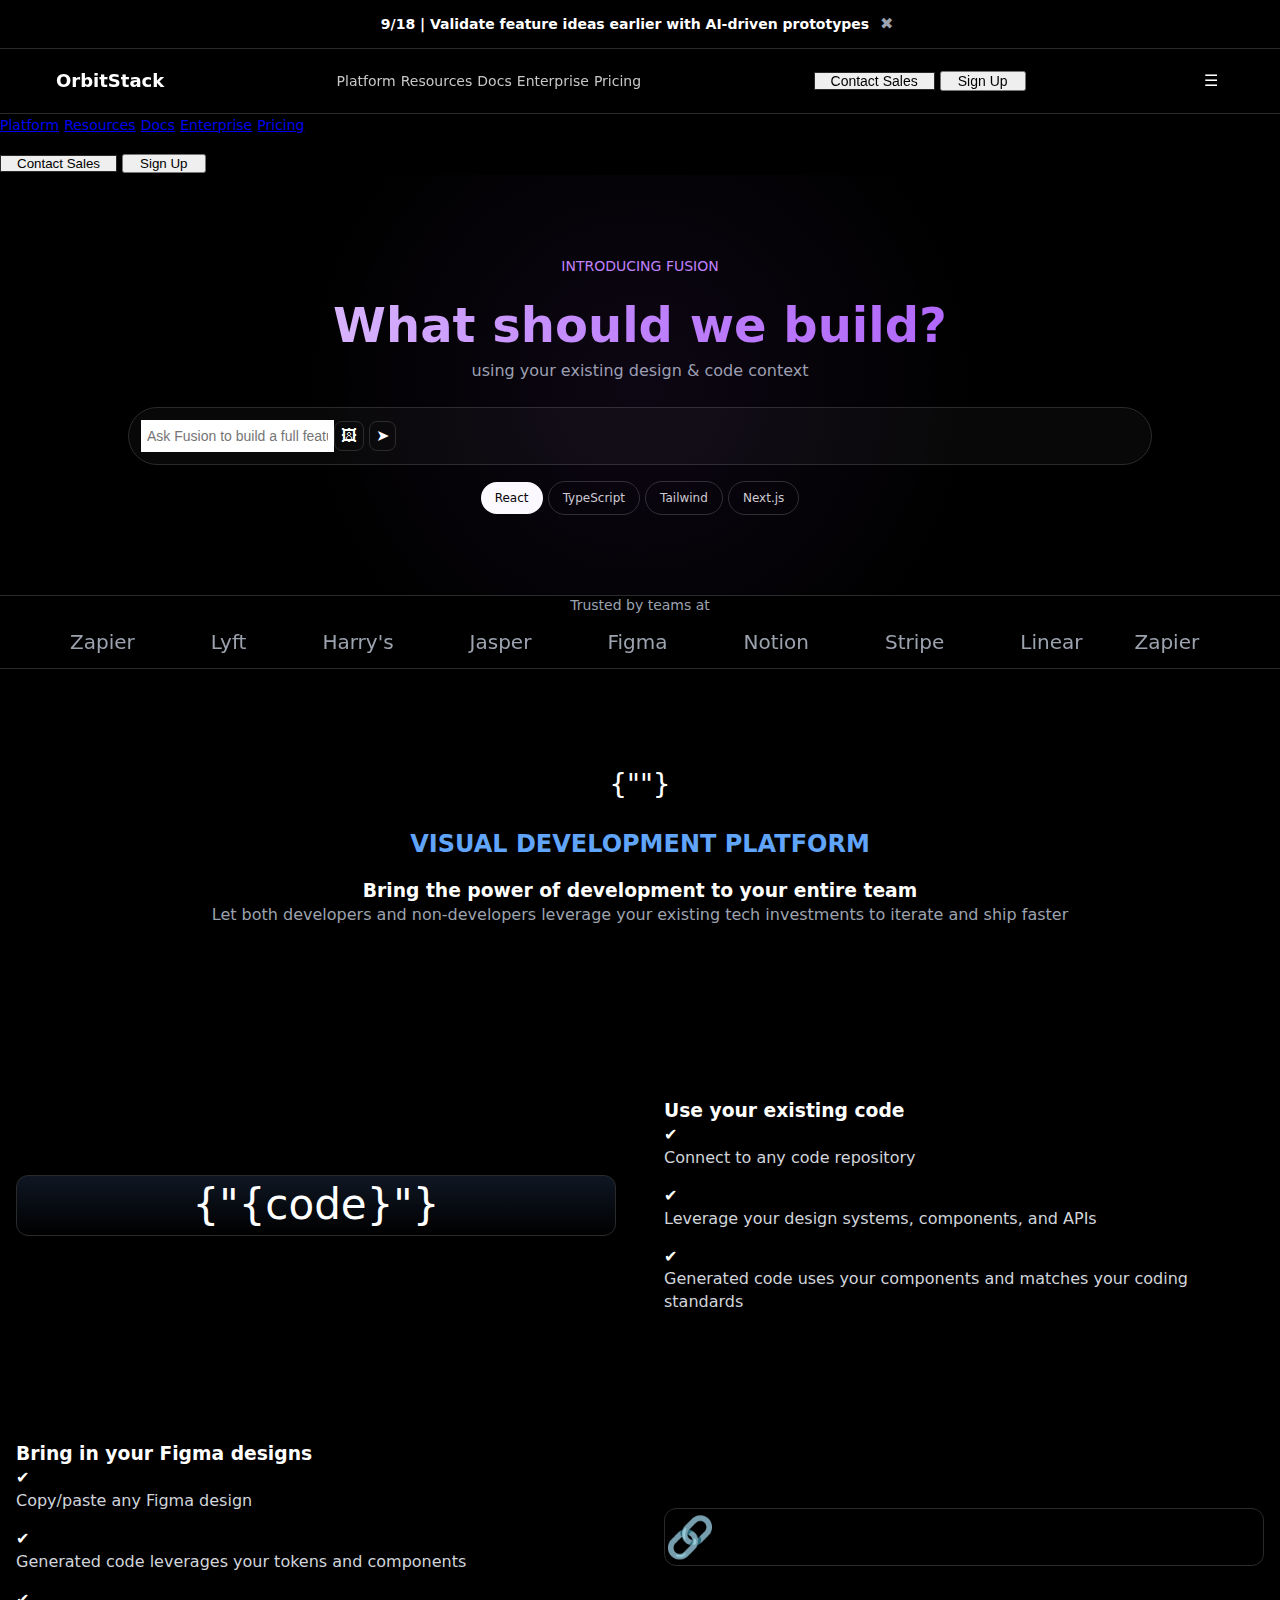
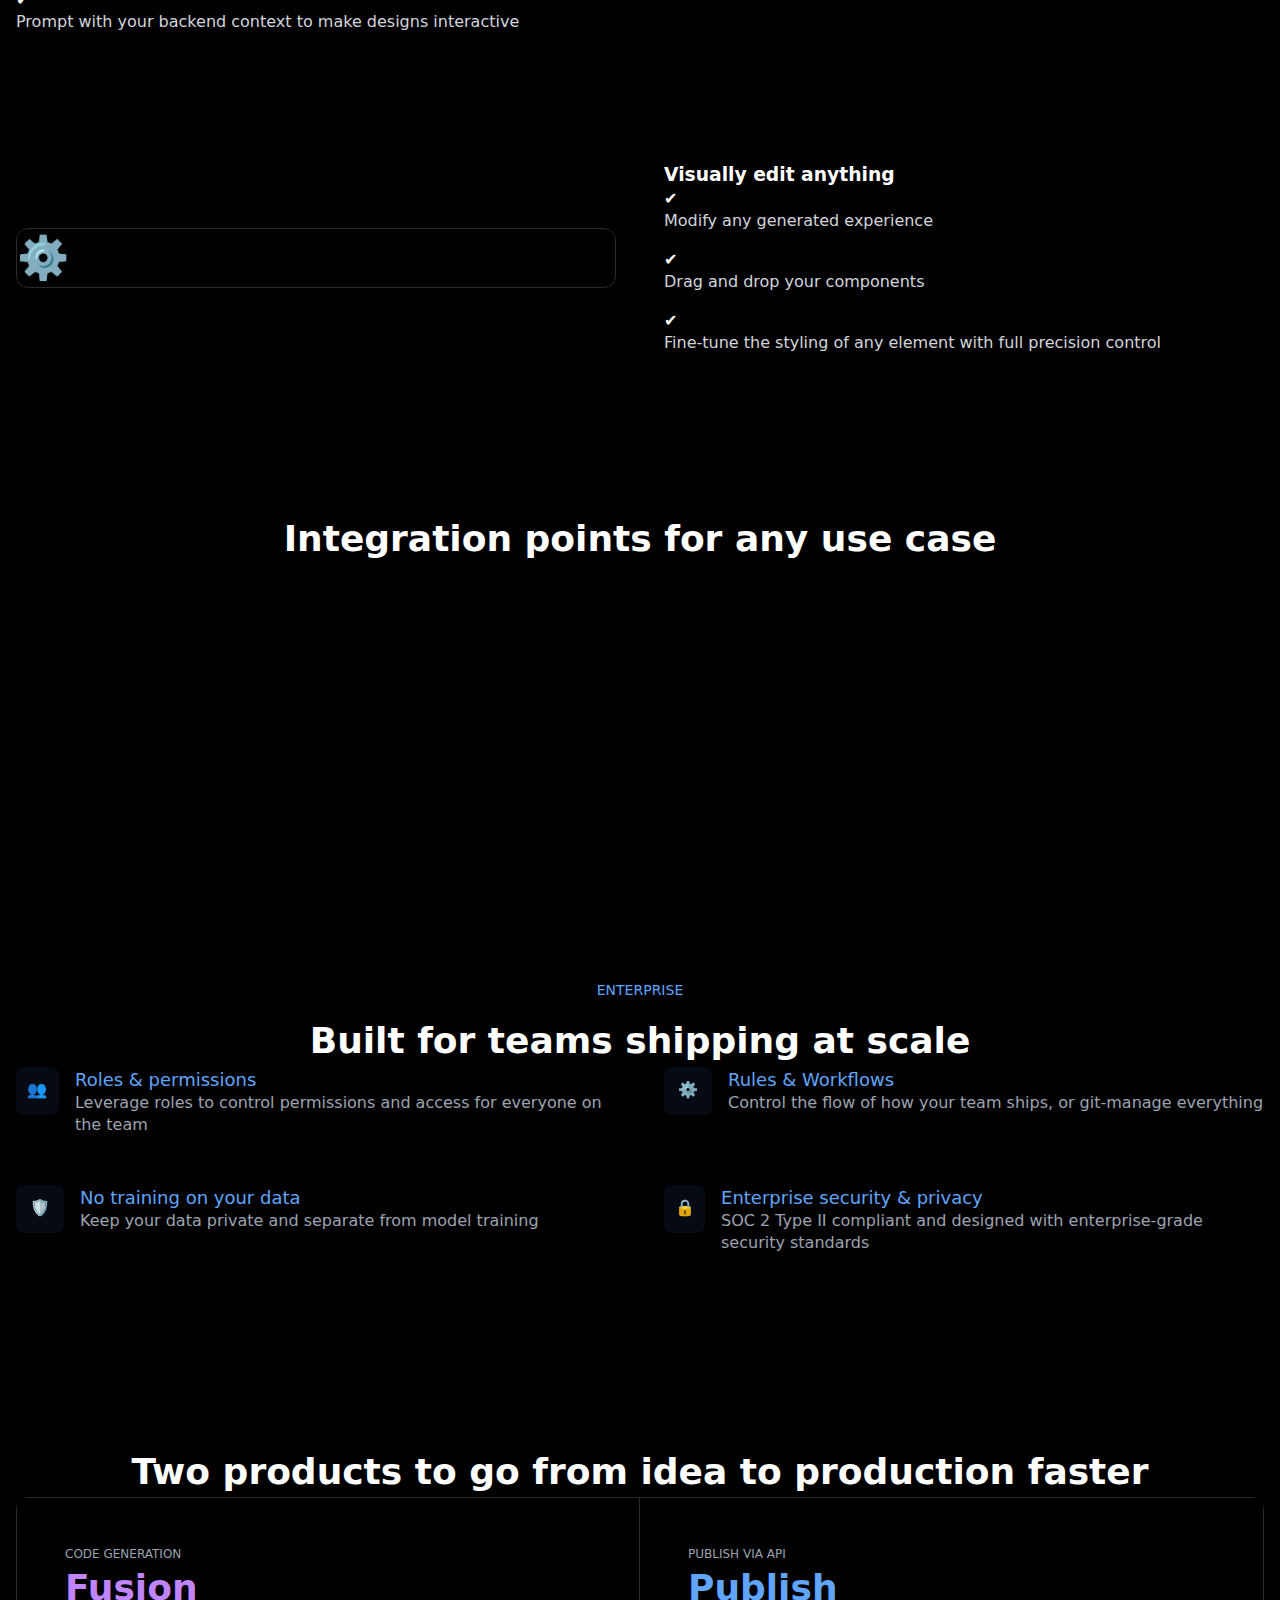
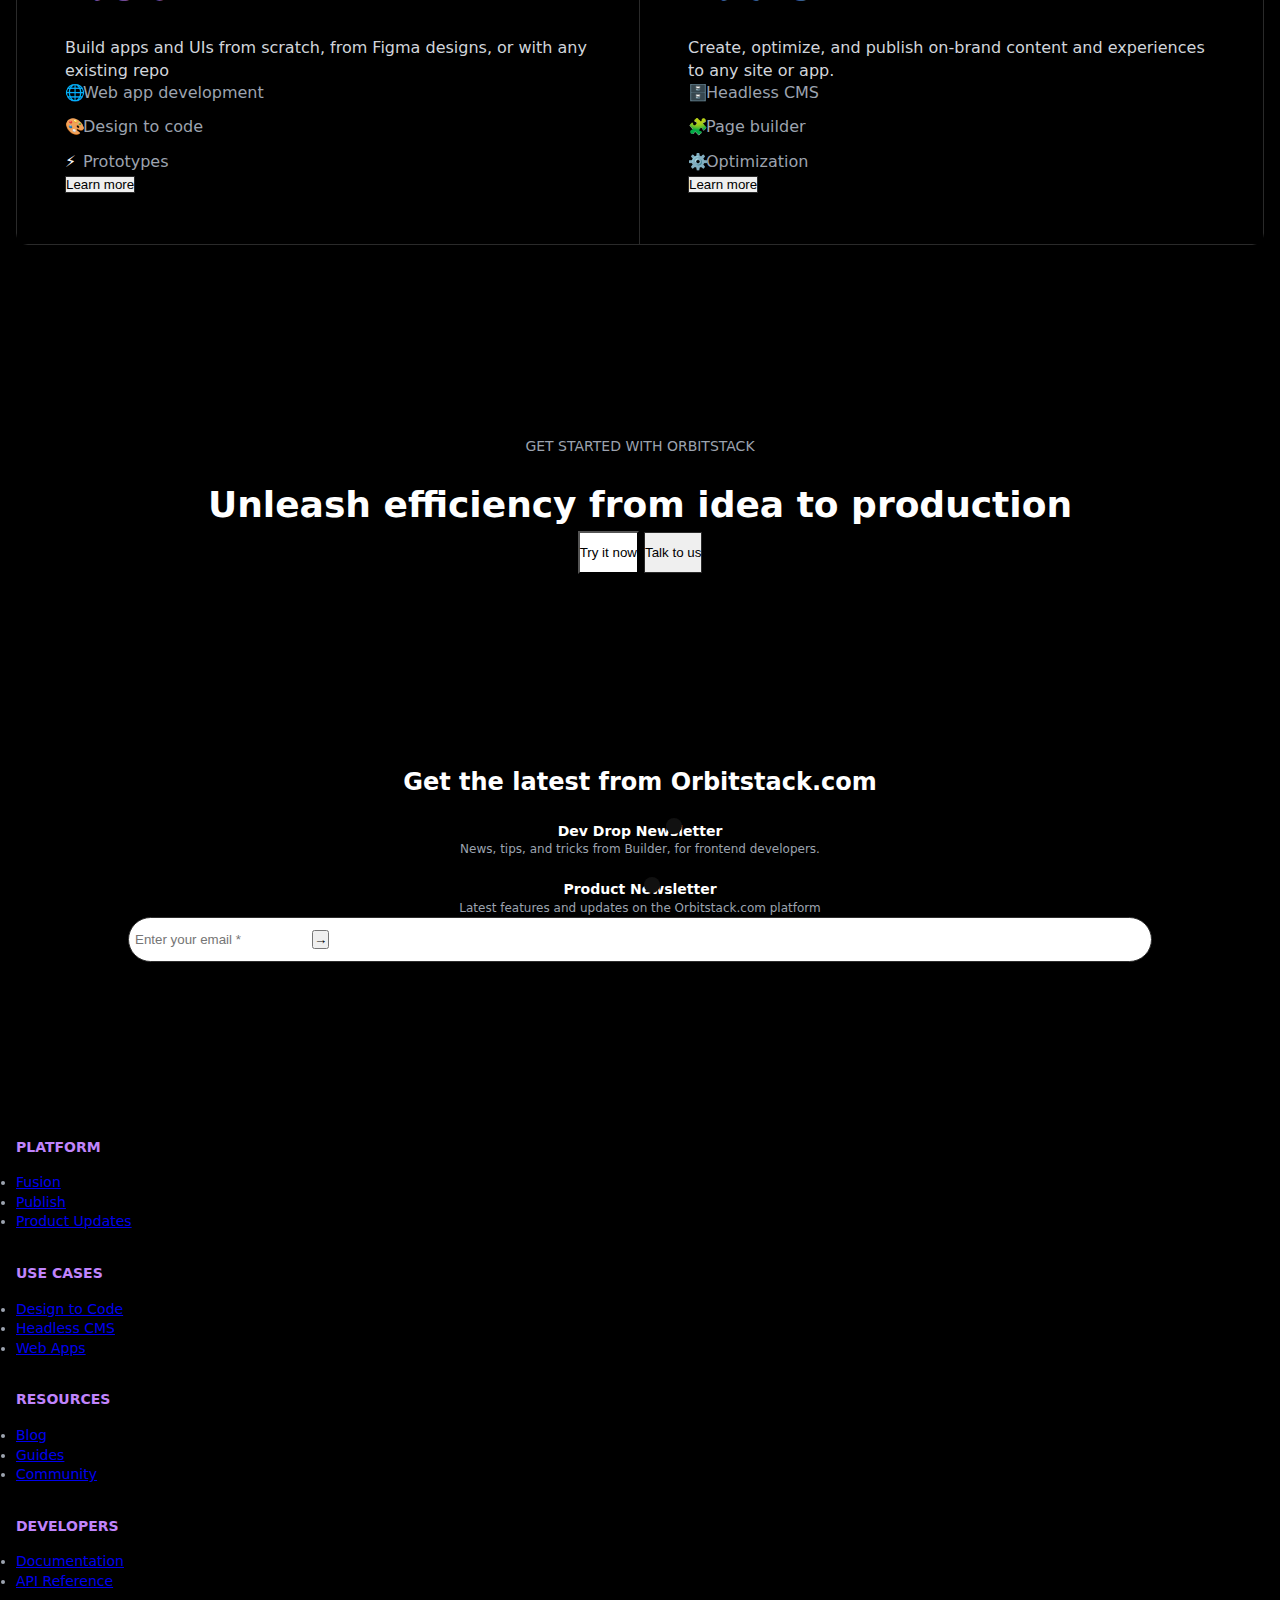
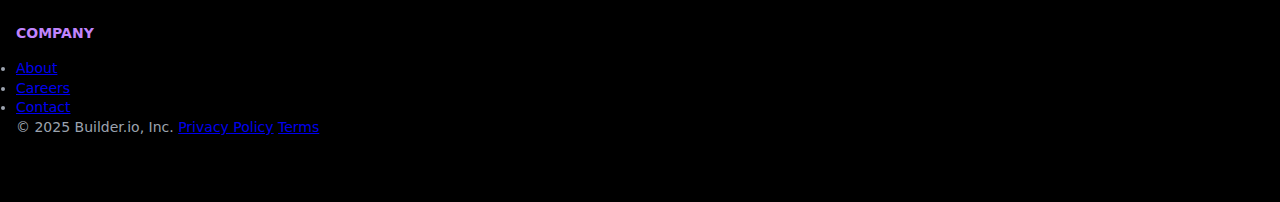
<file: index.html>
<!DOCTYPE html>
<html lang="en">
<head>
  <meta charset="utf-8" />
  <meta name="viewport" content="width=device-width,initial-scale=1" />
  <title>OrbitStack - Cloud Infrastructure</title>
  <meta name="description" content="OrbitStack — bring the power of development to your entire team. Visual development, design-to-code, and enterprise-grade publishing." />
  <link rel="stylesheet" href="style.css" />
</head>
<body class="min-h-screen bg-black text-white font-poppins">

  <!-- Top Banner -->
  <div id="topBanner" class="relative bg-black border-b border-gray-800 py-3 px-4 text-center banner">
    <span class="text-sm font-semibold">9/18 | Validate feature ideas earlier with AI-driven prototypes</span>
    <button id="closeBanner" class="absolute right-4 top-1/2 -translate-y-1/2 text-gray-400 hover:text-white btn-icon" aria-label="Close banner">✖</button>
  </div>

  <!-- Navigation -->
  <nav id="navbar" class="sticky top-0 z-50 transition-all bg-black/95 backdrop-blur-lg border-b border-gray-800 navbar">
    <div class="container mx-auto px-4 flex items-center justify-between h-16">
      <div class="flex items-center gap-3">
        <div class="brand-mark relative w-10 h-10 rounded-full gradient-shadow">
          <div class="inner-mark w-5 h-5 rounded bg-gradient-indigo"></div>
        </div>
        <span class="text-xl font-bold">OrbitStack</span>
      </div>

      <div class="hidden md:flex items-center gap-8 nav-links">
        <a href="#platform" class="text-sm font-medium hover:text-purple-400 transition">Platform</a>
        <a href="#resources" class="text-sm font-medium hover:text-purple-400 transition">Resources</a>
        <a href="#docs" class="text-sm font-medium hover:text-purple-400 transition">Docs</a>
        <a href="#enterprise" class="text-sm font-medium hover:text-purple-400 transition">Enterprise</a>
        <a href="#pricing" class="text-sm font-medium hover:text-purple-400 transition">Pricing</a>
      </div>

      <div class="hidden md:flex items-center gap-3 nav-actions">
        <button class="px-4 py-2 text-sm font-medium border border-gray-700 rounded hover:border-purple-400 transition">Contact Sales</button>
        <button class="px-4 py-2 text-sm font-medium bg-purple-500 rounded hover:bg-purple-600 transition">Sign Up</button>
      </div>

      <button id="mobileMenuToggle" class="md:hidden btn-icon" aria-label="Toggle menu">☰</button>
    </div>
  </nav>

  <!-- Mobile Menu (hidden by default) -->
  <div id="mobileMenu" class="mobile-menu md:hidden hidden">
    <a href="#platform" class="block text-sm py-2">Platform</a>
    <a href="#resources" class="block text-sm py-2">Resources</a>
    <a href="#docs" class="block text-sm py-2">Docs</a>
    <a href="#enterprise" class="block text-sm py-2">Enterprise</a>
    <a href="#pricing" class="block text-sm py-2">Pricing</a>
    <div class="mt-4 flex gap-3">
      <button class="flex-1 px-4 py-2 border border-gray-700 rounded">Contact Sales</button>
      <button class="flex-1 px-4 py-2 bg-purple-500 rounded">Sign Up</button>
    </div>
  </div>

  <!-- Hero -->
  <section class="relative px-4 py-20 overflow-hidden hero">
    <div class="absolute inset-0 bg-gradient-radial"></div>
    <div class="absolute inset-0 radial-overlay"></div>

    <div class="relative max-w-4xl mx-auto text-center">
      <div class="inline-block mb-6 px-6 py-2 bg-purple-500-10 rounded-full border-purple-500-30">
        <span class="text-sm font-medium text-purple-400 tracking-wider">INTRODUCING FUSION</span>
      </div>

      <h1 class="display-heading">What should we build?</h1>
      <p class="lead text-gray-400">using your existing design & code context</p>

      <div class="max-w-3xl mx-auto mt-6">
        <div class="search-pill relative bg-white-5 border border-gray-700 rounded-full p-4 mb-4 flex items-center gap-4">
          <input id="fusionInput" type="text" class="flex-1 bg-transparent text-sm input-ghost" placeholder="Ask Fusion to build a full featured, production-ready SaaS" aria-label="Fusion prompt" />
          <div class="flex gap-2">
            <button class="p-2 bg-white-10 rounded border border-gray-700 hover:bg-white-20 btn-icon" aria-label="Attach image">🖼</button>
            <button id="fusionRun" class="p-2 bg-white-10 rounded border border-gray-700 hover:bg-white-20 btn-icon" aria-label="Send prompt">➤</button>
          </div>
        </div>

        <div class="flex justify-center gap-2 flex-wrap tags">
          <span class="tag pill-light">React</span>
          <span class="tag pill-muted">TypeScript</span>
          <span class="tag pill-muted">Tailwind</span>
          <span class="tag pill-muted">Next.js</span>
        </div>
      </div>
    </div>
  </section>

  <!-- Trusted By Logos -->
  <section class="py-12 border-y border-gray-800 overflow-hidden logos-section">
    <div class="container mx-auto px-4 text-center">
      <p class="text-sm text-gray-400 mb-8">Trusted by teams at</p>
      <div class="logo-marquee">
        <div class="marquee-track" id="marquee">
          <!-- duplicate set for continuous scroll -->
          <div class="marquee-set">
            <div class="logo">Zapier</div>
            <div class="logo">Lyft</div>
            <div class="logo">Harry's</div>
            <div class="logo">Jasper</div>
            <div class="logo">Figma</div>
            <div class="logo">Notion</div>
            <div class="logo">Stripe</div>
            <div class="logo">Linear</div>
          </div>
          <div class="marquee-set" aria-hidden="true">
            <div class="logo">Zapier</div>
            <div class="logo">Lyft</div>
            <div class="logo">Harry's</div>
            <div class="logo">Jasper</div>
            <div class="logo">Figma</div>
            <div class="logo">Notion</div>
            <div class="logo">Stripe</div>
            <div class="logo">Linear</div>
          </div>
        </div>
      </div>
    </div>
  </section>

  <!-- Visual Development Platform -->
  <section class="py-24 px-4">
    <div class="max-w-4xl mx-auto text-center">
      <div class="inline-flex items-center justify-center w-16 h-16 bg-blue-500-10 rounded-full mb-6">
        <div class="icon-large">{"</>"}</div>
      </div>
      <h2 class="subtle-label text-blue-400 tracking-wider mb-4">VISUAL DEVELOPMENT PLATFORM</h2>
      <h3 class="section-title">Bring the power of development to your entire team</h3>
      <p class="lead text-gray-400">Let both developers and non-developers leverage your existing tech investments to iterate and ship faster</p>
    </div>
  </section>

  <!-- Features - Use Existing Code -->
  <section id="platform" class="py-16 px-4">
    <div class="max-w-6xl mx-auto grid two-col gap-12 items-center">
      <div class="feature-hero bg-gradient-to-br from-gray-900 to-black border border-gray-800 rounded-lg h-80 flex items-center justify-center">
        <div class="feature-icon">{"{code}"}</div>
      </div>

      <div>
        <h3 class="feature-title">Use your existing code</h3>
        <div class="space-y-4">
          <div class="flex gap-4">
            <div class="check">✔</div>
            <span class="text-gray-300">Connect to any code repository</span>
          </div>
          <div class="flex gap-4">
            <div class="check">✔</div>
            <span class="text-gray-300">Leverage your design systems, components, and APIs</span>
          </div>
          <div class="flex gap-4">
            <div class="check">✔</div>
            <span class="text-gray-300">Generated code uses your components and matches your coding standards</span>
          </div>
        </div>
      </div>
    </div>
  </section>

  <!-- Features - Figma Designs -->
  <section class="py-16 px-4">
    <div class="max-w-6xl mx-auto grid two-col gap-12 items-center">
      <div class="order-2 md:order-1">
        <h3 class="feature-title">Bring in your Figma designs</h3>
        <div class="space-y-4">
          <div class="flex gap-4">
            <div class="check">✔</div>
            <span class="text-gray-300">Copy/paste any Figma design</span>
          </div>
          <div class="flex gap-4">
            <div class="check">✔</div>
            <span class="text-gray-300">Generated code leverages your tokens and components</span>
          </div>
          <div class="flex gap-4">
            <div class="check">✔</div>
            <span class="text-gray-300">Prompt with your backend context to make designs interactive</span>
          </div>
        </div>
      </div>

      <div class="bg-gradient-to-br from-blue-900-20 to-black border border-gray-800 rounded-lg h-96 flex items-center justify-center order-1 md:order-2">
        <div class="svg-placeholder">🔗</div>
      </div>
    </div>
  </section>

  <!-- Features - Visual Editing -->
  <section class="py-16 px-4">
    <div class="max-w-6xl mx-auto grid two-col gap-12 items-center">
      <div class="bg-gradient-to-br from-purple-900-20 to-black border border-gray-800 rounded-lg h-80 flex items-center justify-center">
        <div class="feature-icon">⚙️</div>
      </div>

      <div>
        <h3 class="feature-title">Visually edit anything</h3>
        <div class="space-y-4">
          <div class="flex gap-4">
            <div class="check">✔</div>
            <span class="text-gray-300">Modify any generated experience</span>
          </div>
          <div class="flex gap-4">
            <div class="check">✔</div>
            <span class="text-gray-300">Drag and drop your components</span>
          </div>
          <div class="flex gap-4">
            <div class="check">✔</div>
            <span class="text-gray-300">Fine-tune the styling of any element with full precision control</span>
          </div>
        </div>
      </div>
    </div>
  </section>

  <!-- Integration Points -->
  <section class="py-24 px-4">
    <div class="max-w-6xl mx-auto">
      <h2 class="text-4xl font-bold text-center mb-16">Integration points for any use case</h2>
      <div class="grid three-col gap-8">
        <div class="integration-card"> <h3>Start from scratch</h3> <div class="placeholder-visual"></div> </div>
        <div class="integration-card"> <h3>Connect to existing repos</h3> <div class="placeholder-visual"></div> </div>
        <div class="integration-card"> <h3>Publish via API</h3> <div class="placeholder-visual"></div> </div>
      </div>
    </div>
  </section>

  <!-- Enterprise -->
  <section id="enterprise" class="py-24 px-4 border-t border-gray-800">
    <div class="max-w-4xl mx-auto text-center mb-16">
      <div class="text-sm font-medium text-blue-400 tracking-wider mb-4">ENTERPRISE</div>
      <h2 class="text-4xl font-bold">Built for teams shipping at scale</h2>
    </div>

    <div class="max-w-5xl mx-auto grid two-col gap-12">
      <div class="enterprise-item">
        <div class="icon-box">👥</div>
        <div>
          <h3 class="text-lg font-medium text-blue-400 mb-2">Roles & permissions</h3>
          <p class="text-gray-400">Leverage roles to control permissions and access for everyone on the team</p>
        </div>
      </div>

      <div class="enterprise-item">
        <div class="icon-box">⚙️</div>
        <div>
          <h3 class="text-lg font-medium text-blue-400 mb-2">Rules & Workflows</h3>
          <p class="text-gray-400">Control the flow of how your team ships, or git-manage everything</p>
        </div>
      </div>

      <div class="enterprise-item">
        <div class="icon-box">🛡️</div>
        <div>
          <h3 class="text-lg font-medium text-blue-400 mb-2">No training on your data</h3>
          <p class="text-gray-400">Keep your data private and separate from model training</p>
        </div>
      </div>

      <div class="enterprise-item">
        <div class="icon-box">🔒</div>
        <div>
          <h3 class="text-lg font-medium text-blue-400 mb-2">Enterprise security & privacy</h3>
          <p class="text-gray-400">SOC 2 Type II compliant and designed with enterprise-grade security standards</p>
        </div>
      </div>
    </div>
  </section>

  <!-- Products -->
  <section id="pricing" class="py-24 px-4">
    <div class="max-w-6xl mx-auto">
      <h2 class="text-4xl font-bold text-center mb-16 max-w-2xl mx-auto">Two products to go from idea to production faster</h2>

      <div class="grid two-col gap-0 border border-gray-800 rounded-lg overflow-hidden products-grid">
        <div class="product-left bg-black p-12 border-r border-gray-800">
          <div class="text-xs font-medium text-gray-400 tracking-wider mb-2">CODE GENERATION</div>
          <h3 class="text-4xl font-bold text-purple-400 mb-6">Fusion</h3>
          <p class="text-gray-300 mb-8">Build apps and UIs from scratch, from Figma designs, or with any existing repo</p>

          <div class="space-y-3 mb-8">
            <div class="flex items-center gap-3"><div class="mini-icon">🌐</div><span class="text-gray-400">Web app development</span></div>
            <div class="flex items-center gap-3"><div class="mini-icon">🎨</div><span class="text-gray-400">Design to code</span></div>
            <div class="flex items-center gap-3"><div class="mini-icon">⚡</div><span class="text-gray-400">Prototypes</span></div>
          </div>

          <button class="px-6 py-2 border border-gray-600 rounded hover:border-purple-400 transition">Learn more</button>
        </div>

        <div class="product-right bg-black p-12">
          <div class="text-xs font-medium text-gray-400 tracking-wider mb-2">PUBLISH VIA API</div>
          <h3 class="text-4xl font-bold text-blue-400 mb-6">Publish</h3>
          <p class="text-gray-300 mb-8">Create, optimize, and publish on-brand content and experiences to any site or app.</p>

          <div class="space-y-3 mb-8">
            <div class="flex items-center gap-3"><div class="mini-icon">🗄️</div><span class="text-gray-400">Headless CMS</span></div>
            <div class="flex items-center gap-3"><div class="mini-icon">🧩</div><span class="text-gray-400">Page builder</span></div>
            <div class="flex items-center gap-3"><div class="mini-icon">⚙️</div><span class="text-gray-400">Optimization</span></div>
          </div>

          <button class="px-6 py-2 border border-gray-600 rounded hover:border-blue-400 transition">Learn more</button>
        </div>
      </div>
    </div>
  </section>

  <!-- CTA -->
  <section class="py-24 px-4 text-center">
    <div class="max-w-4xl mx-auto">
      <div class="text-sm font-medium text-gray-400 tracking-wider mb-6">GET STARTED WITH ORBITSTACK</div>
      <h2 class="text-4xl font-bold mb-12">Unleash efficiency from idea to production</h2>
      <div class="flex gap-6 justify-center flex-wrap">
        <button class="px-8 py-3 bg-white text-black font-medium rounded hover:bg-gray-200 transition">Try it now</button>
        <button class="px-8 py-3 border border-gray-600 rounded hover:border-gray-400 transition">Talk to us</button>
      </div>
    </div>
  </section>

  <!-- Newsletter -->
  <section class="py-24 px-4 border-t border-gray-800">
    <div class="max-w-4xl mx-auto text-center">
      <h2 class="text-3xl font-bold mb-12">Get the latest from Orbitstack.com</h2>

      <div class="flex gap-12 justify-center mb-8 flex-wrap newsletter-toggles">
        <div class="flex items-start gap-4">
          <button id="devToggle" class="toggle w-12 h-6 rounded-full relative purple-on" aria-pressed="true" aria-label="Toggle Dev Newsletter">
            <div class="toggle-knob"></div>
          </button>
          <div class="text-left">
            <h4 class="font-semibold text-sm mb-1">Dev Drop Newsletter</h4>
            <p class="text-xs text-gray-400 max-w-xs">News, tips, and tricks from Builder, for frontend developers.</p>
          </div>
        </div>

        <div class="flex items-start gap-4">
          <button id="productToggle" class="toggle w-12 h-6 rounded-full relative" aria-pressed="false" aria-label="Toggle Product Newsletter">
            <div class="toggle-knob"></div>
          </button>
          <div class="text-left">
            <h4 class="font-semibold text-sm mb-1">Product Newsletter</h4>
            <p class="text-xs text-gray-400 max-w-xs">Latest features and updates on the Orbitstack.com platform</p>
          </div>
        </div>
      </div>

      <form id="newsletterForm" class="max-w-2xl mx-auto relative">
        <div class="flex items-center bg-white rounded-full p-1 newsletter-input">
          <input id="emailInput" type="email" placeholder="Enter your email *" class="flex-1 px-6 py-2 bg-transparent text-black outline-none email-input" />
          <button id="newsletterSubmit" type="submit" class="w-10 h-10 bg-purple-500 rounded-full flex items-center justify-center hover:bg-purple-600 transition">→</button>
        </div>
        <p id="newsletterMessage" class="text-xs text-gray-400 mt-4"></p>
      </form>
    </div>
  </section>

  <!-- Footer -->
  <footer class="border-t border-gray-800 py-16 px-4">
    <div class="max-w-6xl mx-auto">
      <div class="grid grid-cols-2 md:grid-cols-5 gap-8 mb-12 footer-links">
        <div>
          <h4 class="text-purple-400 font-semibold text-sm mb-4 tracking-wider">PLATFORM</h4>
          <ul class="space-y-2 text-sm text-gray-400">
            <li><a href="#" class="hover:text-white">Fusion</a></li>
            <li><a href="#" class="hover:text-white">Publish</a></li>
            <li><a href="#" class="hover:text-white">Product Updates</a></li>
          </ul>
        </div>
        <div>
          <h4 class="text-purple-400 font-semibold text-sm mb-4 tracking-wider">USE CASES</h4>
          <ul class="space-y-2 text-sm text-gray-400">
            <li><a href="#" class="hover:text-white">Design to Code</a></li>
            <li><a href="#" class="hover:text-white">Headless CMS</a></li>
            <li><a href="#" class="hover:text-white">Web Apps</a></li>
          </ul>
        </div>
        <div>
          <h4 class="text-purple-400 font-semibold text-sm mb-4 tracking-wider">RESOURCES</h4>
          <ul class="space-y-2 text-sm text-gray-400">
            <li><a href="#" class="hover:text-white">Blog</a></li>
            <li><a href="#" class="hover:text-white">Guides</a></li>
            <li><a href="#" class="hover:text-white">Community</a></li>
          </ul>
        </div>
        <div>
          <h4 class="text-purple-400 font-semibold text-sm mb-4 tracking-wider">DEVELOPERS</h4>
          <ul class="space-y-2 text-sm text-gray-400">
            <li><a href="#" class="hover:text-white">Documentation</a></li>
            <li><a href="#" class="hover:text-white">API Reference</a></li>
          </ul>
        </div>
        <div>
          <h4 class="text-purple-400 font-semibold text-sm mb-4 tracking-wider">COMPANY</h4>
          <ul class="space-y-2 text-sm text-gray-400">
            <li><a href="#" class="hover:text-white">About</a></li>
            <li><a href="#" class="hover:text-white">Careers</a></li>
            <li><a href="#" class="hover:text-white">Contact</a></li>
          </ul>
        </div>
      </div>

      <div class="border-t border-gray-800 pt-8 flex justify-between items-center flex-wrap gap-4">
        <div class="flex gap-6 text-sm text-gray-400 flex-wrap">
          <span>© 2025 Builder.io, Inc.</span>
          <a href="#" class="hover:text-white">Privacy Policy</a>
          <a href="#" class="hover:text-white">Terms</a>
        </div>

        <div class="brand-mark-footer w-12 h-12 rounded-full gradient-shadow">
          <div class="inner-mark w-6 h-6 rounded bg-gradient-indigo"></div>
        </div>
      </div>
    </div>
  </footer>

  <script src="script.js"></script>
</body>
</html>
</file>
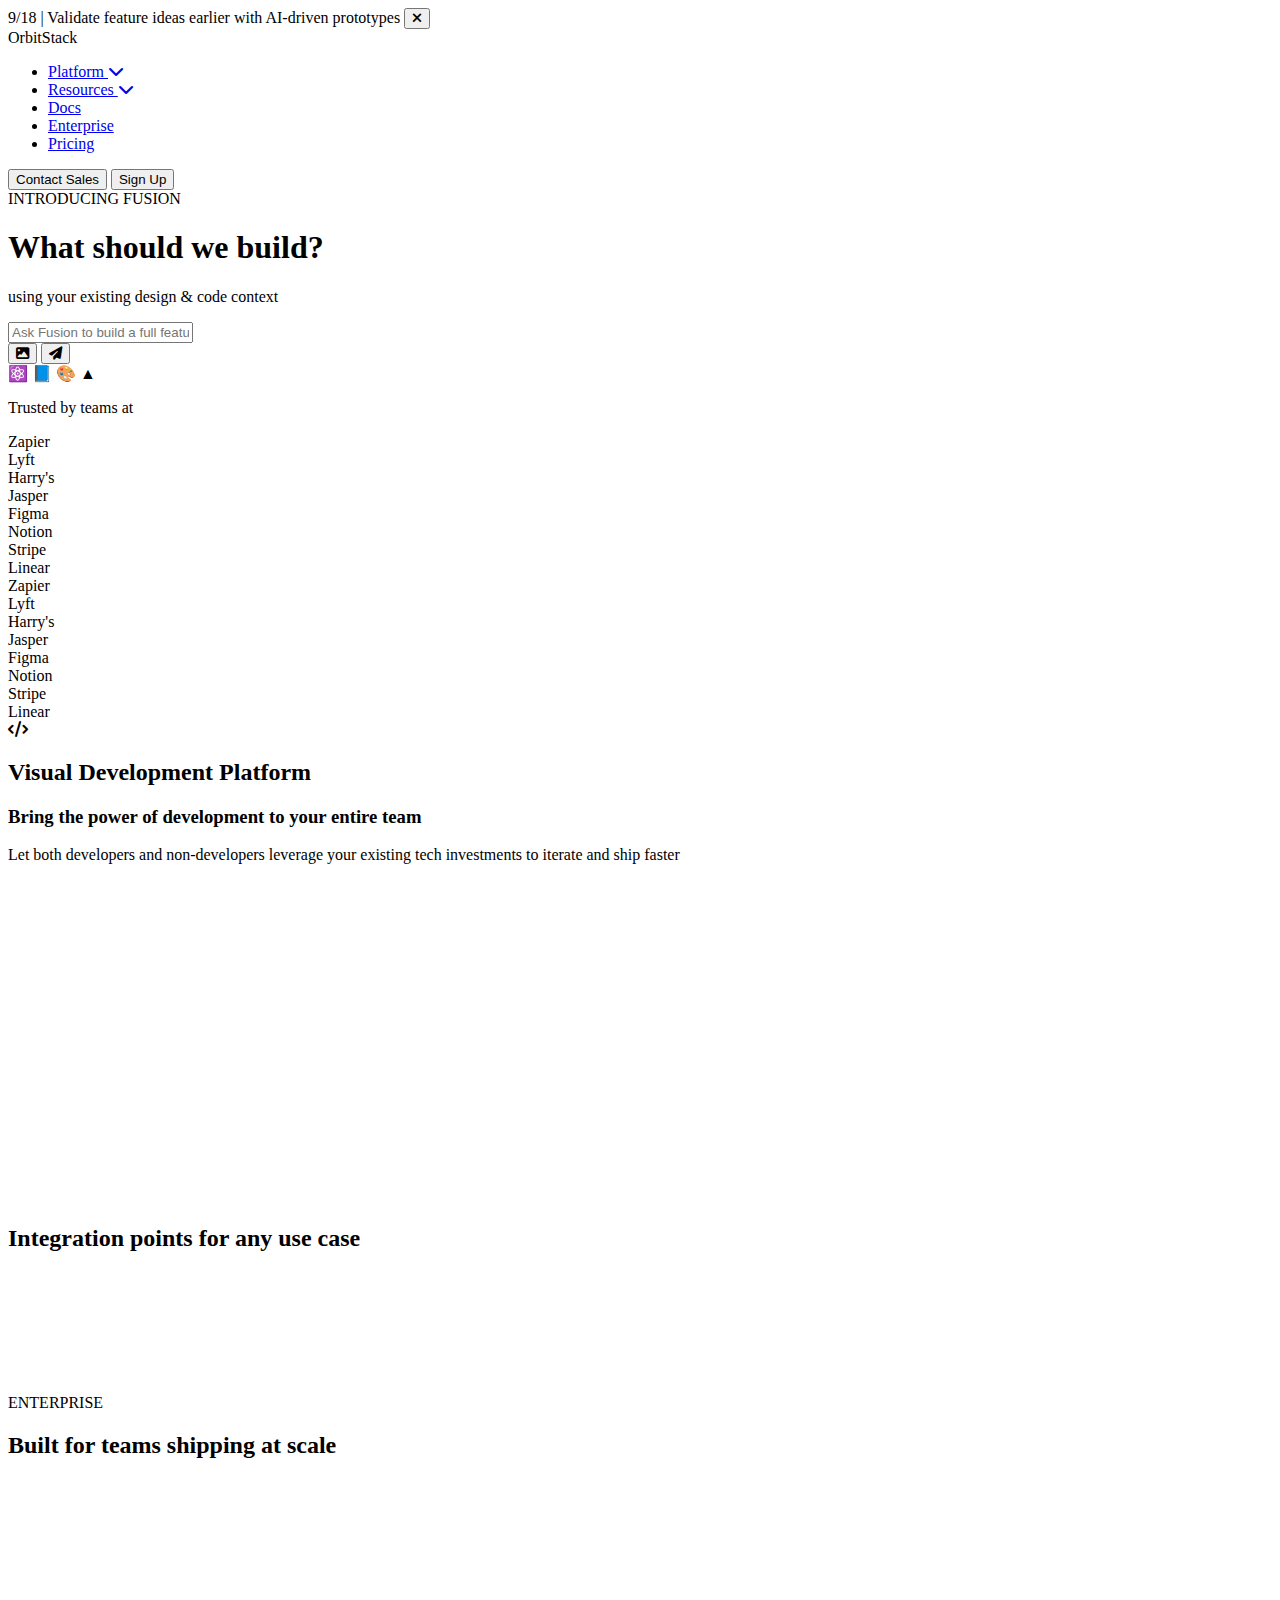
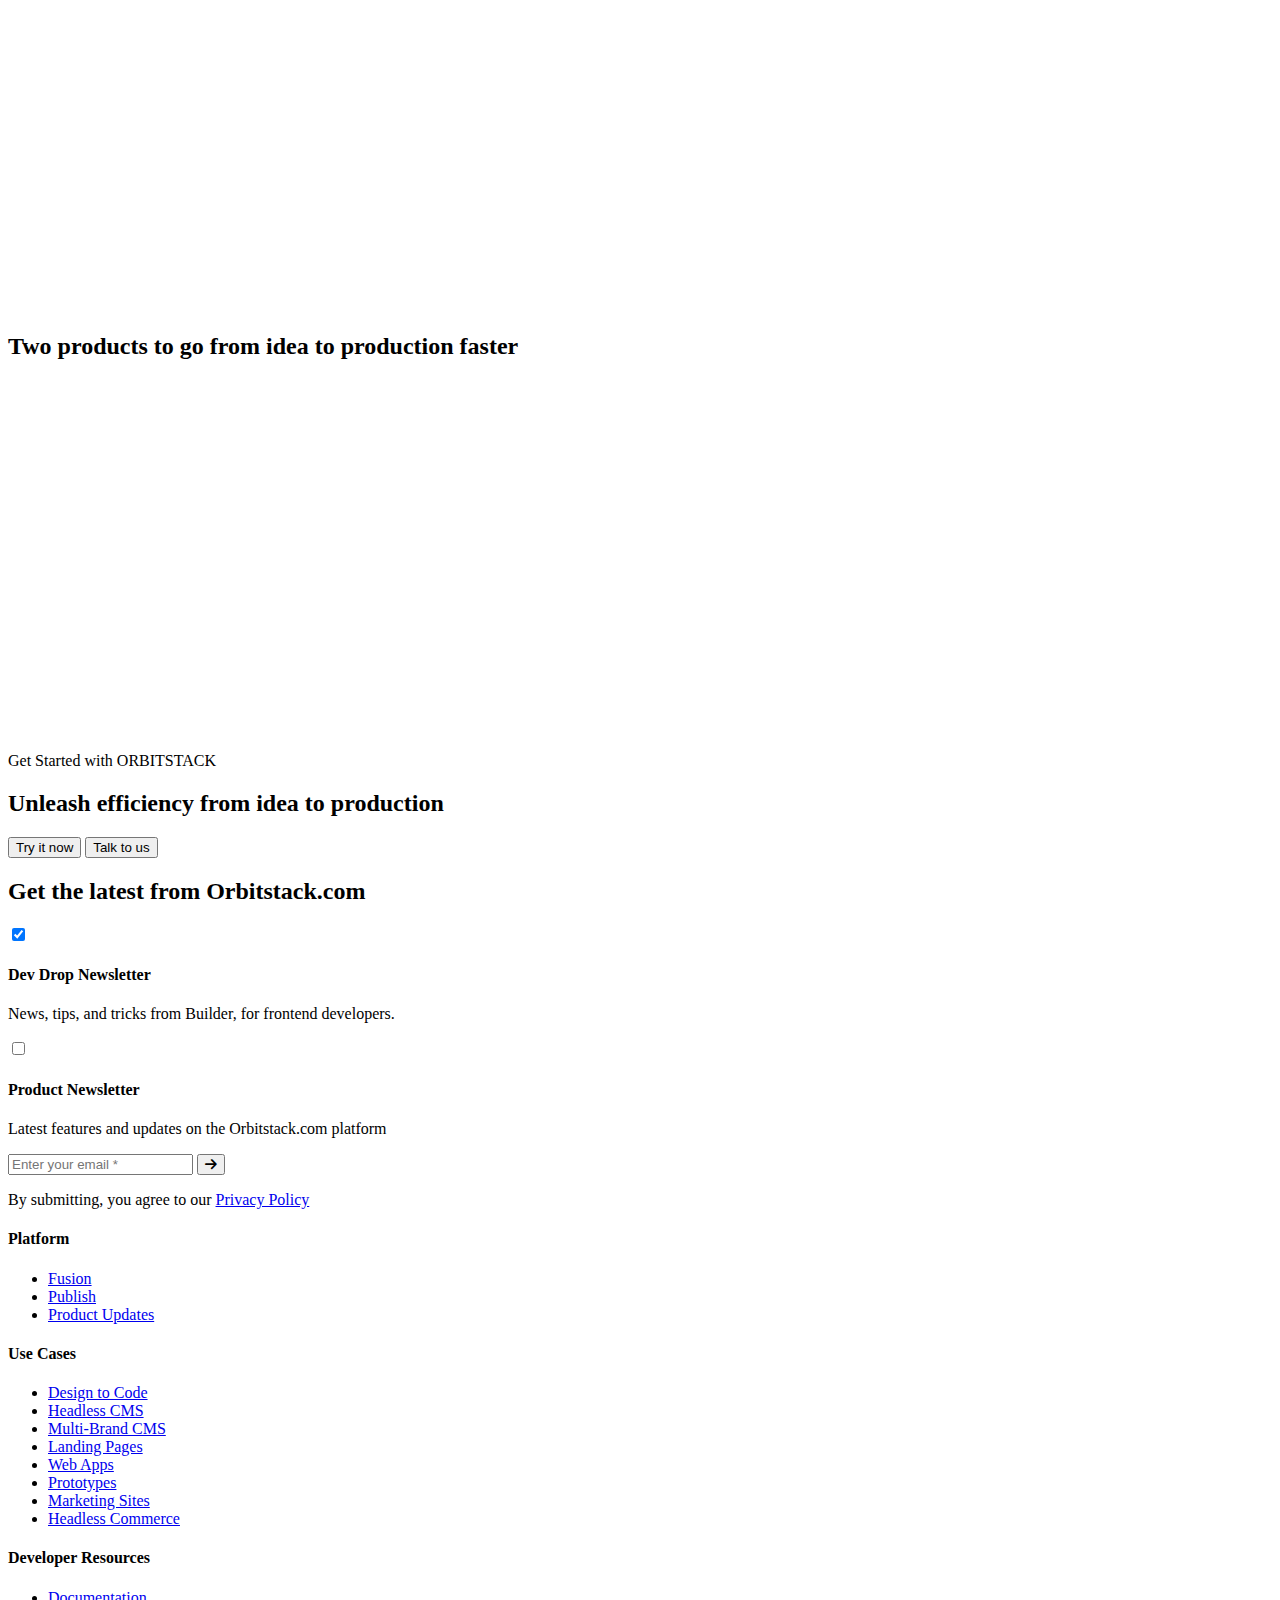
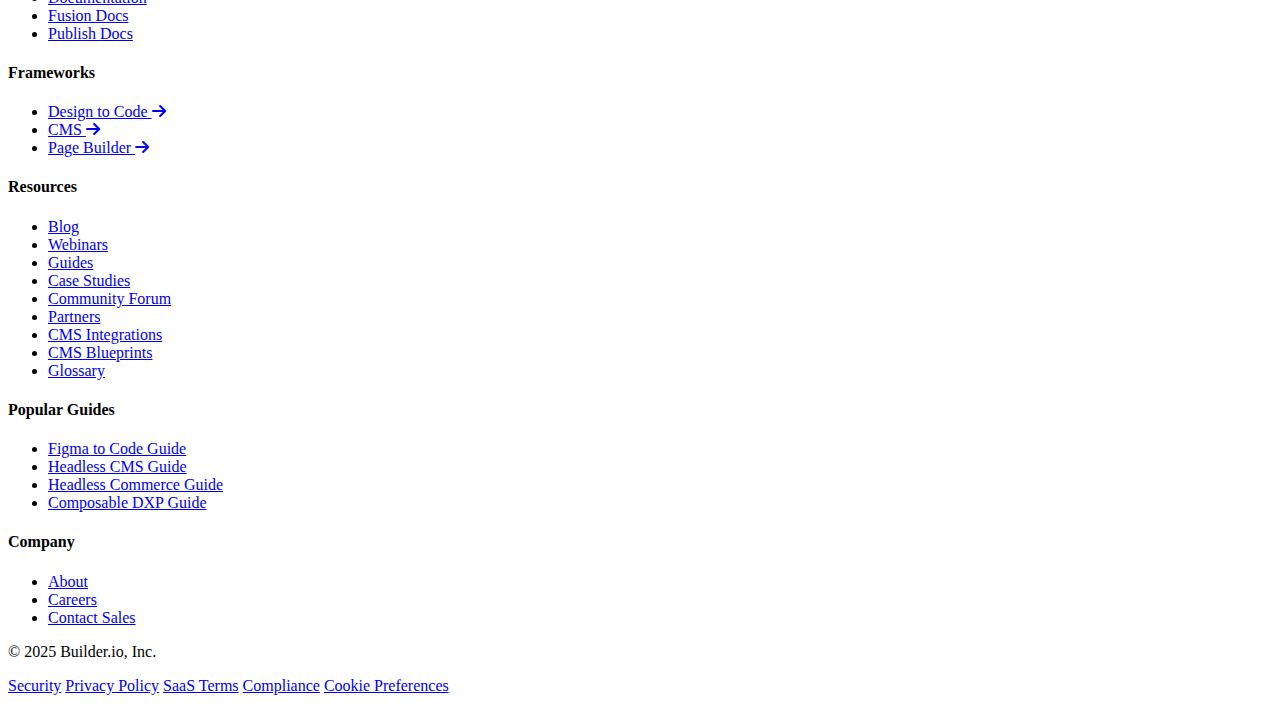
<file: Index.html>
<!DOCTYPE html>
<html lang="en">
<head>
    <meta charset="UTF-8">
    <meta name="viewport" content="width=device-width, initial-scale=1.0">
    <meta http-equiv="X-UA-Compatible" content="IE=edge">
    <meta name="description" content="OrbitStack - The ultimate cloud infrastructure platform for development teams. Build apps faster with AI-driven prototypes, Figma-to-code conversion, and visual editing tools.">
    <meta name="keywords" content="cloud infrastructure, development platform, figma to code, AI prototypes, visual development, headless CMS">
    <meta name="author" content="OrbitStack Inc.">
    <meta property="og:title" content="OrbitStack - Cloud Infrastructure Platform">
    <meta property="og:description" content="Bring the power of development to your entire team. Build faster together with our visual development platform.">
    <meta property="og:type" content="website">
    <meta property="og:url" content="https://orbitstack.com">
    
    <title>OrbitStack - Cloud Infrastructure Platform</title>
    
    <!-- Fonts -->
    <link rel="preconnect" href="https://fonts.googleapis.com">
    <link rel="preconnect" href="https://fonts.gstatic.com" crossorigin>
    <link href="https://fonts.googleapis.com/css2?family=Inter:wght@300;400;500;600;700&family=Poppins:wght@300;400;500;600;700&display=swap" rel="stylesheet">
    
    <!-- Font Awesome for icons -->
    <link rel="stylesheet" href="https://cdn.jsdelivr.net/npm/@fortawesome/fontawesome-free@6.4.0/css/all.min.css">
    
    <!-- CSS -->
    <link rel="stylesheet" href="styles.css">
</head>
<body>
    <!-- Top Banner -->
    <div class="top-banner">
        <span class="banner-text">9/18 | Validate feature ideas earlier with AI-driven prototypes</span>
        <button class="banner-close" aria-label="Close banner">
            <i class="fas fa-times"></i>
        </button>
    </div>

    <!-- Navigation -->
    <nav class="navbar">
        <div class="nav-container">
            <div class="nav-logo">
                <div class="logo-icon"></div>
                <span class="logo-text">OrbitStack</span>
            </div>
            
            <ul class="nav-menu" id="nav-menu">
                <li class="nav-item dropdown">
                    <a href="#platform" class="nav-link">
                        Platform <i class="fas fa-chevron-down"></i>
                    </a>
                </li>
                <li class="nav-item dropdown">
                    <a href="#resources" class="nav-link">
                        Resources <i class="fas fa-chevron-down"></i>
                    </a>
                </li>
                <li class="nav-item">
                    <a href="#docs" class="nav-link">Docs</a>
                </li>
                <li class="nav-item">
                    <a href="#enterprise" class="nav-link">Enterprise</a>
                </li>
                <li class="nav-item">
                    <a href="#pricing" class="nav-link">Pricing</a>
                </li>
            </ul>

            <div class="nav-actions">
                <button class="btn btn-outline">Contact Sales</button>
                <button class="btn btn-primary">Sign Up</button>
            </div>

            <div class="mobile-menu-toggle" id="mobile-menu-toggle">
                <span></span>
                <span></span>
                <span></span>
            </div>
        </div>
    </nav>

    <!-- Hero Section -->
    <section class="hero">
        <div class="hero-container">
            <div class="hero-badge">
                <span class="badge-text">INTRODUCING FUSION</span>
            </div>
            
            <h1 class="hero-title">What should we build?</h1>
            <p class="hero-subtitle">using your existing design & code context</p>
            
            <div class="hero-input-container">
                <div class="input-wrapper">
                    <input type="text" placeholder="Ask Fusion to build a full featured, production-ready SaaS" class="hero-input">
                    <div class="input-actions">
                        <button class="input-btn" aria-label="Add image">
                            <i class="fas fa-image"></i>
                        </button>
                        <button class="input-btn" aria-label="Send">
                            <i class="fas fa-paper-plane"></i>
                        </button>
                    </div>
                </div>
                
                <div class="tech-badges">
                    <span class="tech-badge active" title="React">
                        ⚛️
                    </span>
                    <span class="tech-badge" title="TypeScript">
                        📘
                    </span>
                    <span class="tech-badge" title="Tailwind">
                        🎨
                    </span>
                    <span class="tech-badge" title="Next.js">
                        ▲
                    </span>
                </div>
            </div>
        </div>
        
        <!-- Hero Background Image/Animation -->
        <div class="hero-background">
            <div class="hero-gradient"></div>
        </div>
    </section>

    <!-- Trusted By Section -->
    <section class="trusted-by">
        <div class="container">
            <p class="trusted-text">Trusted by teams at</p>
            <div class="trusted-logos">
                <div class="logo-scroll">
                    <div class="logo-item">Zapier</div>
                    <div class="logo-item">Lyft</div>
                    <div class="logo-item">Harry's</div>
                    <div class="logo-item">Jasper</div>
                    <div class="logo-item">Figma</div>
                    <div class="logo-item">Notion</div>
                    <div class="logo-item">Stripe</div>
                    <div class="logo-item">Linear</div>
                </div>
            </div>
        </div>
    </section>

    <!-- Visual Development Platform Section -->
    <section class="visual-dev-platform">
        <div class="container">
            <div class="platform-icon">
                <i class="fas fa-code"></i>
            </div>
            <h2 class="platform-title">Visual Development Platform</h2>
            <h3 class="platform-headline">Bring the power of development to your entire team</h3>
            <p class="platform-description">Let both developers and non-developers leverage your existing tech investments to iterate and ship faster</p>
        </div>
    </section>

    <!-- Features Grid -->
    <section class="features-grid">
        <div class="container">
            <!-- Feature 1: Use Existing Code -->
            <div class="feature-card">
                <div class="feature-content">
                    <h3 class="feature-title">Use your existing code</h3>
                    <div class="feature-list">
                        <div class="feature-item">
                            <i class="fas fa-check"></i>
                            <span>Connect to any code repository</span>
                        </div>
                        <div class="feature-item">
                            <i class="fas fa-check"></i>
                            <span>Leverage your design systems, components, and APIs</span>
                        </div>
                        <div class="feature-item">
                            <i class="fas fa-check"></i>
                            <span>Generated code uses your components and matches your coding standards</span>
                        </div>
                    </div>
                </div>
                <div class="feature-image">
                    <div class="code-preview"></div>
                </div>
            </div>

            <!-- Feature 2: Figma Designs -->
            <div class="feature-card">
                <div class="feature-image">
                    <div class="figma-preview"></div>
                </div>
                <div class="feature-content">
                    <h3 class="feature-title">Bring in your Figma designs</h3>
                    <div class="feature-list">
                        <div class="feature-item">
                            <i class="fas fa-check"></i>
                            <span>Copy/paste any Figma design</span>
                        </div>
                        <div class="feature-item">
                            <i class="fas fa-check"></i>
                            <span>Generated code leverages your tokens and components</span>
                        </div>
                        <div class="feature-item">
                            <i class="fas fa-check"></i>
                            <span>Prompt with your backend context to make designs interactive</span>
                        </div>
                    </div>
                </div>
            </div>

            <!-- Feature 3: Visual Editing -->
            <div class="feature-card">
                <div class="feature-content">
                    <h3 class="feature-title">Visually edit anything</h3>
                    <div class="feature-list">
                        <div class="feature-item">
                            <i class="fas fa-check"></i>
                            <span>Modify any generated experience</span>
                        </div>
                        <div class="feature-item">
                            <i class="fas fa-check"></i>
                            <span>Drag and drop your components</span>
                        </div>
                        <div class="feature-item">
                            <i class="fas fa-check"></i>
                            <span>Fine-tune the styling of any element with full precision control</span>
                        </div>
                    </div>
                </div>
                <div class="feature-image">
                    <div class="editor-preview"></div>
                </div>
            </div>
        </div>
    </section>

    <!-- Integration Cards -->
    <section class="integration-section">
        <div class="container">
            <h2 class="integration-title">Integration points for any use case</h2>
            <div class="integration-cards">
                <div class="integration-card">
                    <div class="card-image"></div>
                    <h3>Start from scratch</h3>
                </div>
                <div class="integration-card">
                    <div class="card-image"></div>
                    <h3>Connect to existing repos</h3>
                </div>
                <div class="integration-card">
                    <div class="card-image"></div>
                    <h3>Publish via API</h3>
                </div>
            </div>
        </div>
    </section>

    <!-- Enterprise Section -->
    <section class="enterprise-section">
        <div class="container">
            <div class="enterprise-badge">ENTERPRISE</div>
            <h2 class="enterprise-title">Built for teams shipping at scale</h2>
            
            <div class="enterprise-features">
                <div class="enterprise-row">
                    <div class="enterprise-feature">
                        <div class="feature-icon">
                            <i class="fas fa-users"></i>
                        </div>
                        <div class="feature-info">
                            <h4>Roles & permissions</h4>
                            <p>Leverage roles to control permissions and access for everyone on the team</p>
                        </div>
                    </div>
                    
                    <div class="enterprise-feature">
                        <div class="feature-icon">
                            <i class="fas fa-cogs"></i>
                        </div>
                        <div class="feature-info">
                            <h4>Rules & Workflows</h4>
                            <p>Control the flow of how your team ships, or git-manage everything</p>
                        </div>
                    </div>
                </div>
                
                <div class="enterprise-row">
                    <div class="enterprise-feature">
                        <div class="feature-icon">
                            <i class="fas fa-shield-alt"></i>
                        </div>
                        <div class="feature-info">
                            <h4>No training on your data</h4>
                            <p>Keep your data private and separate from model training</p>
                        </div>
                    </div>
                    
                    <div class="enterprise-feature">
                        <div class="feature-icon">
                            <i class="fas fa-lock"></i>
                        </div>
                        <div class="feature-info">
                            <h4>Enterprise security & privacy</h4>
                            <p>SOC 2 Type II compliant and designed with enterprise-grade security standards.</p>
                        </div>
                    </div>
                </div>
            </div>
        </div>
    </section>

    <!-- Products Section -->
    <section class="products-section">
        <div class="container">
            <h2 class="products-title">Two products to go from idea to production faster</h2>
            
            <div class="products-grid">
                <!-- Fusion Product -->
                <div class="product-card">
                    <div class="product-header">
                        <span class="product-badge">CODE GENERATION</span>
                        <h3 class="product-name fusion">Fusion</h3>
                        <p class="product-description">Build apps and UIs from scratch, from Figma designs, or with any existing repo</p>
                    </div>
                    
                    <div class="product-features">
                        <div class="product-feature">
                            <i class="fas fa-globe"></i>
                            <span>Web app development</span>
                        </div>
                        <div class="product-feature">
                            <i class="fas fa-paint-brush"></i>
                            <span>Design to code</span>
                        </div>
                        <div class="product-feature">
                            <i class="fas fa-cube"></i>
                            <span>Prototypes</span>
                        </div>
                    </div>
                    
                    <button class="btn btn-outline">Learn more</button>
                </div>
                
                <!-- Publish Product -->
                <div class="product-card">
                    <div class="product-header">
                        <span class="product-badge">PUBLISH VIA API</span>
                        <h3 class="product-name publish">Publish</h3>
                        <p class="product-description">Create, optimize, and publish on-brand content and experiences to any site or app.</p>
                    </div>
                    
                    <div class="product-features">
                        <div class="product-feature">
                            <i class="fas fa-database"></i>
                            <span>Headless CMS</span>
                        </div>
                        <div class="product-feature">
                            <i class="fas fa-tools"></i>
                            <span>Page builder</span>
                        </div>
                        <div class="product-feature">
                            <i class="fas fa-chart-line"></i>
                            <span>Optimization</span>
                        </div>
                    </div>
                    
                    <button class="btn btn-outline">Learn more</button>
                </div>
            </div>
        </div>
    </section>

    <!-- CTA Section -->
    <section class="cta-section">
        <div class="container">
            <div class="cta-content">
                <span class="cta-badge">Get Started with ORBITSTACK</span>
                <h2 class="cta-title">Unleash efficiency from idea to production</h2>
                <div class="cta-buttons">
                    <button class="btn btn-primary">Try it now</button>
                    <button class="btn btn-outline">Talk to us</button>
                </div>
            </div>
        </div>
    </section>

    <!-- Newsletter Section -->
    <section class="newsletter-section">
        <div class="container">
            <h2 class="newsletter-title">Get the latest from Orbitstack.com</h2>
            
            <div class="newsletter-options">
                <div class="newsletter-option">
                    <div class="toggle-switch">
                        <input type="checkbox" id="dev-newsletter" checked>
                        <label for="dev-newsletter"></label>
                    </div>
                    <div class="option-info">
                        <h4>Dev Drop Newsletter</h4>
                        <p>News, tips, and tricks from Builder, for frontend developers.</p>
                    </div>
                </div>
                
                <div class="newsletter-option">
                    <div class="toggle-switch">
                        <input type="checkbox" id="product-newsletter">
                        <label for="product-newsletter"></label>
                    </div>
                    <div class="option-info">
                        <h4>Product Newsletter</h4>
                        <p>Latest features and updates on the Orbitstack.com platform</p>
                    </div>
                </div>
            </div>
            
            <div class="newsletter-signup">
                <div class="signup-form">
                    <input type="email" placeholder="Enter your email *" class="email-input">
                    <button class="signup-btn">
                        <i class="fas fa-arrow-right"></i>
                    </button>
                </div>
                <p class="signup-disclaimer">By submitting, you agree to our <a href="#privacy">Privacy Policy</a></p>
            </div>
        </div>
    </section>

    <!-- Footer -->
    <footer class="footer">
        <div class="container">
            <div class="footer-grid">
                <!-- Platform Column -->
                <div class="footer-column">
                    <h4 class="footer-title">Platform</h4>
                    <ul class="footer-links">
                        <li><a href="#fusion">Fusion</a></li>
                        <li><a href="#publish">Publish</a></li>
                        <li><a href="#updates">Product Updates</a></li>
                    </ul>
                </div>
                
                <!-- Use Cases Column -->
                <div class="footer-column">
                    <h4 class="footer-title">Use Cases</h4>
                    <ul class="footer-links">
                        <li><a href="#design-to-code">Design to Code</a></li>
                        <li><a href="#headless-cms">Headless CMS</a></li>
                        <li><a href="#multi-brand">Multi-Brand CMS</a></li>
                        <li><a href="#landing-pages">Landing Pages</a></li>
                        <li><a href="#web-apps">Web Apps</a></li>
                        <li><a href="#prototypes">Prototypes</a></li>
                        <li><a href="#marketing">Marketing Sites</a></li>
                        <li><a href="#commerce">Headless Commerce</a></li>
                    </ul>
                </div>
                
                <!-- Developer Resources Column -->
                <div class="footer-column">
                    <h4 class="footer-title">Developer Resources</h4>
                    <ul class="footer-links">
                        <li><a href="#documentation">Documentation</a></li>
                        <li><a href="#fusion-docs">Fusion Docs</a></li>
                        <li><a href="#publish-docs">Publish Docs</a></li>
                    </ul>
                    
                    <h4 class="footer-title">Frameworks</h4>
                    <ul class="footer-links">
                        <li><a href="#design-to-code">Design to Code <i class="fas fa-arrow-right"></i></a></li>
                        <li><a href="#cms">CMS <i class="fas fa-arrow-right"></i></a></li>
                        <li><a href="#page-builder">Page Builder <i class="fas fa-arrow-right"></i></a></li>
                    </ul>
                </div>
                
                <!-- Resources Column -->
                <div class="footer-column">
                    <h4 class="footer-title">Resources</h4>
                    <ul class="footer-links">
                        <li><a href="#blog">Blog</a></li>
                        <li><a href="#webinars">Webinars</a></li>
                        <li><a href="#guides">Guides</a></li>
                        <li><a href="#case-studies">Case Studies</a></li>
                        <li><a href="#community">Community Forum</a></li>
                        <li><a href="#partners">Partners</a></li>
                        <li><a href="#integrations">CMS Integrations</a></li>
                        <li><a href="#blueprints">CMS Blueprints</a></li>
                        <li><a href="#glossary">Glossary</a></li>
                    </ul>
                </div>
                
                <!-- Popular Guides Column -->
                <div class="footer-column">
                    <h4 class="footer-title">Popular Guides</h4>
                    <ul class="footer-links">
                        <li><a href="#figma-guide">Figma to Code Guide</a></li>
                        <li><a href="#headless-guide">Headless CMS Guide</a></li>
                        <li><a href="#commerce-guide">Headless Commerce Guide</a></li>
                        <li><a href="#dxp-guide">Composable DXP Guide</a></li>
                    </ul>
                    
                    <h4 class="footer-title">Company</h4>
                    <ul class="footer-links">
                        <li><a href="#about">About</a></li>
                        <li><a href="#careers">Careers</a></li>
                        <li><a href="#contact">Contact Sales</a></li>
                    </ul>
                </div>
            </div>
            
            <div class="footer-bottom">
                <div class="footer-legal">
                    <p>&copy; 2025 Builder.io, Inc.</p>
                    <div class="legal-links">
                        <a href="#security">Security</a>
                        <a href="#privacy">Privacy Policy</a>
                        <a href="#terms">SaaS Terms</a>
                        <a href="#compliance">Compliance</a>
                        <a href="#cookies">Cookie Preferences</a>
                    </div>
                </div>
                
                <div class="footer-logo"></div>
            </div>
        </div>
    </footer>

    <!-- JavaScript -->
    <script src="script.js"></script>
</body>
</html>
</file>
<file: styles.css>
/* Orbitstack website Design */

position: relative;
width: 1435px;
height: 7137px;

background: #FFFFFF;


/* Desktop - 2 */

position: absolute;
width: 1440px;
height: 7154px;
left: -25px;
top: -84px;
overflow-y: scroll;

background: #FFFFFF;


/* Rectangle */

position: absolute;
width: 1840px;
height: 7137px;
left: -223px;
top: 0px;

background: #000000;


/* Rectangle */

position: absolute;
width: 1200px;
height: 970px;
left: 0px;
top: 360px;

opacity: 0.49;


/* IMAGE */

position: absolute;
width: 1434px;
height: 970px;
left: 0px;
top: 360px;

background: url(.png);


/* Rectangle */

position: absolute;
width: 457px;
height: 98px;
left: 371px;
top: 220px;

border-radius: 4px;


/* INTRODUCING FUSION */

position: absolute;
width: 168px;
height: 19px;
left: 513px;
top: 220px;

font-family: 'Poppins';
font-style: normal;
font-weight: 500;
font-size: 14px;
line-height: 18px;
/* identical to box height, or 130% */
text-align: center;
letter-spacing: 1px;

color: #AC7EF4;



/* What should we build? */

position: absolute;
width: 483px;
height: 55px;
left: 371px;
top: 244px;

font-family: 'Poppins';
font-style: normal;
font-weight: 600;
font-size: 42px;
line-height: 55px;
/* identical to box height, or 130% */
text-align: center;

color: #FFFFFF;



/* using your existing design & code context */

position: absolute;
width: 373px;
height: 16px;
left: 434px;
top: 299px;

font-family: 'Poppins';
font-style: normal;
font-weight: 400;
font-size: 18px;
line-height: 16px;
/* identical to box height, or 89% */
text-align: center;

color: rgba(255, 255, 255, 0.6);



/* Rectangle */

position: absolute;
width: 672px;
height: 60px;
left: 282px;
top: 354px;

mix-blend-mode: lighten;


/* Ask Fusion to build a full featured, production-ready Saa */

position: absolute;
width: 373px;
height: 14px;
left: 436px;
top: 352px;

font-family: 'Inter';
font-style: normal;
font-weight: 400;
font-size: 14px;
line-height: 14px;
/* identical to box height, or 100% */

color: #999999;



/* Rectangle */

box-sizing: border-box;

position: absolute;
width: 28px;
height: 26px;
left: 282px;
top: 416px;

opacity: 0.8;
border: 1px solid #3C3C3C;
filter: drop-shadow(0px 1px 4px rgba(0, 0, 0, 0.08));
border-radius: 4px;


/* Frame */

position: absolute;
width: 14px;
height: 14px;
left: 287px;
top: 422px;



/* Vector */

position: absolute;
left: 50%;
right: 50%;
top: 20.81%;
bottom: 20.85%;

border: 1.16667px solid #FFFFFF;


/* Vector */

position: absolute;
left: 20.84%;
right: 20.83%;
top: 50%;
bottom: 50%;

border: 1.16667px solid #FFFFFF;


/* Rectangle */

position: absolute;
width: 26px;
height: 26px;
left: 928px;
top: 416px;

background: #3A3A3A;
opacity: 0.5;
border-radius: 4px;


/* Frame */

position: absolute;
width: 18px;
height: 18px;
left: 932px;
top: 420px;



/* Vector */

position: absolute;
left: 50%;
right: 50%;
top: 20.83%;
bottom: 20.83%;

border: 1.5px solid #000000;


/* Vector */

position: absolute;
left: 50%;
right: 25%;
top: 20.83%;
bottom: 54.17%;

border: 1.5px solid #000000;


/* Vector */

position: absolute;
left: 25%;
right: 50%;
top: 20.83%;
bottom: 54.17%;

border: 1.5px solid #000000;


/* Rectangle */

box-sizing: border-box;

position: absolute;
width: 47px;
height: 32px;
left: 496px;
top: 458px;

background: rgba(255, 255, 255, 0.9);
border: 1px solid #FFFFFF;
border-radius: 9999px;


/* IMAGE */

position: absolute;
width: 18px;
height: 18px;
left: 509px;
top: 465px;

background: url(.png);


/* Rectangle */

box-sizing: border-box;

position: absolute;
width: 46px;
height: 32px;
left: 554px;
top: 458px;

background: rgba(255, 255, 255, 0.05);
mix-blend-mode: lighten;
border: 1px solid #3C3C3C;
border-radius: 9999px;


/* IMAGE */

position: absolute;
width: 18px;
height: 18px;
left: 567px;
top: 465px;

background: url(.png);


/* Rectangle */

box-sizing: border-box;

position: absolute;
width: 46px;
height: 32px;
left: 612px;
top: 458px;

background: rgba(255, 255, 255, 0.05);
mix-blend-mode: lighten;
border: 1px solid #3C3C3C;
border-radius: 9999px;


/* IMAGE */

position: absolute;
width: 18px;
height: 18px;
left: 625px;
top: 465px;

background: url(.png);


/* Rectangle */

box-sizing: border-box;

position: absolute;
width: 70px;
height: 32px;
left: 670px;
top: 458px;

background: rgba(255, 255, 255, 0.05);
mix-blend-mode: lighten;
border: 1px solid #3C3C3C;
border-radius: 9999px;


/* IMAGE */

position: absolute;
width: 18px;
height: 18px;
left: 682px;
top: 465px;

background: url(.png);


/* IMAGE */

position: absolute;
width: 16px;
height: 16px;
left: 706px;
top: 466px;

background: url(.png);


/* Frame */

position: absolute;
width: 35px;
height: 35px;
left: 634px;
top: 766px;



/* Vector */

position: absolute;
left: 0.86%;
right: 0.86%;
top: 0.87%;
bottom: 0.85%;

border: 0.603448px solid #204F6B;


/* Vector */

position: absolute;
left: 35.06%;
right: 35.06%;
top: 32.77%;
bottom: 49.99%;

background: #0E0E0E;
border: 1.23274px solid #39AAEC;


/* Vector */

position: absolute;
left: 35.06%;
right: 35.06%;
top: 50%;
bottom: 32.76%;

background: #0E0E0E;
border: 1.23274px solid #39AAEC;


/* Vector */

position: absolute;
left: 35.47%;
right: 38.63%;
top: 35.11%;
bottom: 35.1%;

background: #0E0E0E;
border: 1.23274px solid #39AAEC;


/* Visual Development Platform */

position: absolute;
width: 282px;
height: 16px;
left: 529px;
top: 851px;

font-family: 'Poppins';
font-style: normal;
font-weight: 500;
font-size: 16px;
line-height: 16px;
/* identical to box height, or 100% */
text-align: center;
letter-spacing: 1px;
text-transform: uppercase;

color: #18B4F4;



/* Bring the power of development to your entire team */

position: absolute;
width: 512px;
height: 84px;
left: 414px;
top: 880px;

font-family: 'Poppins';
font-style: normal;
font-weight: 600;
font-size: 32px;
line-height: 42px;
/* or 131% */
text-align: center;
letter-spacing: -0.5px;

color: #FFFFFF;



/* Let both developers and non-developers leverage your existing tech investments to iterate and ship faster */

position: absolute;
width: 502px;
height: 32px;
left: 425px;
top: 982px;

font-family: 'Poppins';
font-style: normal;
font-weight: 400;
font-size: 18px;
line-height: 16px;
/* or 89% */
text-align: center;

color: rgba(255, 255, 255, 0.6);



/* Rectangle */

box-sizing: border-box;

position: absolute;
width: 1120px;
height: 418px;
left: 40px;
top: 1533px;

background: #000000;


/* Integration points for any use case */

position: absolute;
width: 536px;
height: 37px;
left: 335.18px;
top: 2580.9px;

font-family: 'Inter';
font-style: normal;
font-weight: 600;
font-size: 32px;
line-height: 16px;
/* or 50% */
text-align: center;

color: #FFFFFF;



/* ENTERPRISE */

position: absolute;
width: 118px;
height: 16px;
left: 537px;
top: 3313px;

font-family: 'Inter';
font-style: normal;
font-weight: 500;
font-size: 18px;
line-height: 16px;
/* identical to box height, or 89% */
text-align: center;
letter-spacing: 1px;

color: #18B6F6;



/* Built for teams shipping at scale */

position: absolute;
width: 496px;
height: 16px;
left: 351.18px;
top: 3344.9px;

font-family: 'Inter';
font-style: normal;
font-weight: 600;
font-size: 32px;
line-height: 16px;
/* identical to box height, or 50% */
text-align: center;

color: #FFFFFF;



/* Frame */

position: absolute;
width: 24px;
height: 24px;
left: 125px;
top: 3423px;



/* Vector */

position: absolute;
left: 0%;
right: 0%;
top: 0%;
bottom: 0%;



/* Vector */

position: absolute;
left: 25%;
right: 50%;
top: 62.5%;
bottom: 12.5%;

border: 2px solid #FFFFFF;


/* Vector */

position: absolute;
left: 62.5%;
right: 8.33%;
top: 60.42%;
bottom: 8.33%;

border: 2px solid #FFFFFF;


/* Vector */

position: absolute;
left: 33.33%;
right: 33.33%;
top: 12.5%;
bottom: 54.17%;

border: 2px solid #FFFFFF;


/* Roles & permissions */

position: absolute;
width: 164px;
height: 32px;
left: 160px;
top: 3420px;

font-family: 'Inter';
font-style: normal;
font-weight: 500;
font-size: 18px;
line-height: 16px;
/* or 89% */

color: #18B6F6;



/* Leverage roles to control permissions and access for everyone on the team */

position: absolute;
width: 445px;
height: 32px;
left: 125px;
top: 3461px;

font-family: 'Inter';
font-style: normal;
font-weight: 500;
font-size: 16px;
line-height: 16px;
/* or 100% */

color: rgba(255, 255, 255, 0.7);



/* Frame */

position: absolute;
width: 24px;
height: 24px;
left: 625px;
top: 3423px;



/* Vector */

position: absolute;
left: 0%;
right: 0%;
top: 0%;
bottom: 0%;



/* Vector */

position: absolute;
left: 12.5%;
right: 12.5%;
top: 29.17%;
bottom: 29.17%;

border: 2px solid #FFFFFF;


/* Vector */

position: absolute;
left: 75%;
right: 12.5%;
top: 16.67%;
bottom: 58.33%;

border: 2px solid #FFFFFF;


/* Vector */

position: absolute;
left: 12.5%;
right: 12.5%;
top: 29.17%;
bottom: 29.17%;

border: 2px solid #FFFFFF;


/* Vector */

position: absolute;
left: 75%;
right: 12.5%;
top: 58.33%;
bottom: 16.67%;

border: 2px solid #FFFFFF;


/* Rules & Workflows */

position: absolute;
width: 151px;
height: 32px;
left: 660px;
top: 3420px;

font-family: 'Inter';
font-style: normal;
font-weight: 500;
font-size: 18px;
line-height: 16px;
/* or 89% */

color: #18B6F6;



/* Control the flow of how your team ships, or git-manage everything */

position: absolute;
width: 330px;
height: 32px;
left: 625px;
top: 3461px;

font-family: 'Inter';
font-style: normal;
font-weight: 500;
font-size: 16px;
line-height: 16px;
/* or 100% */

color: rgba(255, 255, 255, 0.7);



/* Frame */

position: absolute;
width: 24px;
height: 24px;
left: 125px;
top: 3554px;



/* Vector */

position: absolute;
left: 0%;
right: 0%;
top: 0%;
bottom: 0%;



/* Vector */

position: absolute;
left: 20.83%;
right: 20.83%;
top: 20.83%;
bottom: 20.83%;

border: 2px solid #FFFFFF;


/* Vector */

position: absolute;
left: 33.33%;
right: 33.33%;
top: 33.33%;
bottom: 33.33%;

border: 2px solid #FFFFFF;


/* Vector */

position: absolute;
left: 12.5%;
right: 79.17%;
top: 41.67%;
bottom: 58.33%;

border: 2px solid #FFFFFF;


/* Vector */

position: absolute;
left: 12.5%;
right: 79.17%;
top: 58.33%;
bottom: 41.67%;

border: 2px solid #FFFFFF;


/* Vector */

position: absolute;
left: 41.67%;
right: 58.33%;
top: 12.5%;
bottom: 79.17%;

border: 2px solid #FFFFFF;


/* Vector */

position: absolute;
left: 58.33%;
right: 41.67%;
top: 12.5%;
bottom: 79.17%;

border: 2px solid #FFFFFF;


/* Vector */

position: absolute;
left: 79.17%;
right: 12.5%;
top: 41.67%;
bottom: 58.33%;

border: 2px solid #FFFFFF;


/* Vector */

position: absolute;
left: 79.17%;
right: 12.5%;
top: 58.33%;
bottom: 41.67%;

border: 2px solid #FFFFFF;


/* Vector */

position: absolute;
left: 58.33%;
right: 41.67%;
top: 79.17%;
bottom: 12.5%;

border: 2px solid #FFFFFF;


/* Vector */

position: absolute;
left: 41.67%;
right: 58.33%;
top: 79.17%;
bottom: 12.5%;

border: 2px solid #FFFFFF;


/* No training on your data */

position: absolute;
width: 208px;
height: 16px;
left: 160px;
top: 3551px;

font-family: 'Inter';
font-style: normal;
font-weight: 500;
font-size: 18px;
line-height: 16px;
/* identical to box height, or 89% */

color: #18B6F6;



/* Keep your data private and separate from model training */

position: absolute;
width: 431px;
height: 16px;
left: 125px;
top: 3592px;

font-family: 'Inter';
font-style: normal;
font-weight: 500;
font-size: 16px;
line-height: 16px;
/* identical to box height, or 100% */

color: rgba(255, 255, 255, 0.7);



/* Frame */

position: absolute;
width: 24px;
height: 24px;
left: 625px;
top: 3554px;



/* Vector */

position: absolute;
left: 0%;
right: 0%;
top: 0%;
bottom: 0%;



/* Vector */

position: absolute;
left: 20.83%;
right: 20.83%;
top: 45.83%;
bottom: 12.5%;

border: 2px solid #FFFFFF;


/* Vector */

position: absolute;
left: 45.83%;
right: 45.83%;
top: 62.5%;
bottom: 29.17%;

border: 2px solid #FFFFFF;


/* Vector */

position: absolute;
left: 33.33%;
right: 33.33%;
top: 12.5%;
bottom: 54.17%;

border: 2px solid #FFFFFF;


/* Enterprise security & privacy */

position: absolute;
width: 247px;
height: 16px;
left: 660px;
top: 3551px;

font-family: 'Inter';
font-style: normal;
font-weight: 500;
font-size: 18px;
line-height: 16px;
/* identical to box height, or 89% */

color: #18B6F6;



/* SOC 2 Type II compliant and designed with enterprise-grade security standards. */

position: absolute;
width: 428px;
height: 32px;
left: 625px;
top: 3592px;

font-family: 'Inter';
font-style: normal;
font-weight: 500;
font-size: 16px;
line-height: 16px;
/* or 100% */

color: rgba(255, 255, 255, 0.7);



/* Rectangle */

position: absolute;
width: 1200px;
height: 1201px;
left: 0px;
top: 3785px;

background: #000000;


/* Rectangle */

position: absolute;
width: 1160px;
height: 1146px;
left: 20px;
top: 3785px;

background: #000000;


/* IMAGE */

position: absolute;
width: 140px;
height: 63px;
left: 20px;
top: 3785px;

background: url(.png);


/* IMAGE */

position: absolute;
width: 140px;
height: 63px;
left: 167px;
top: 3785px;

background: url(.png);


/* IMAGE */

position: absolute;
width: 140px;
height: 63px;
left: 314px;
top: 3785px;

background: url(.png);


/* IMAGE */

position: absolute;
width: 140px;
height: 63px;
left: 461px;
top: 3785px;

background: url(.png);


/* IMAGE */

position: absolute;
width: 140px;
height: 63px;
left: 608px;
top: 3785px;

background: url(.png);


/* IMAGE */

position: absolute;
width: 140px;
height: 63px;
left: 755px;
top: 3785px;

background: url(.png);


/* IMAGE */

position: absolute;
width: 140px;
height: 63px;
left: 902px;
top: 3785px;

background: url(.png);


/* Rectangle */

position: absolute;
width: 1160px;
height: 1076px;
left: 20px;
top: 3855px;

border-radius: 0px 0px 16px 16px;


/* Rectangle */

box-sizing: border-box;

position: absolute;
width: 1160px;
height: 1076px;
left: 20px;
top: 3855px;

border: 1px solid #3A3A3A;
border-radius: 0px 0px 16px 16px;


/* Two products to go from idea to production faster */

position: absolute;
width: 447px;
height: 84px;
left: 453px;
top: 5056px;

font-family: 'Poppins';
font-style: normal;
font-weight: 600;
font-size: 32px;
line-height: 42px;
/* or 131% */
text-align: center;

color: #FFFFFF;



/* Rectangle */

box-sizing: border-box;

position: absolute;
width: 1200px;
height: 407px;
left: 0px;
top: 5190px;

border: 1px solid #3A3A3A;
border-radius: 10px;


/* Rectangle */

position: absolute;
width: 599px;
height: 405px;
left: 1px;
top: 5191px;

background: #000000;


/* CODE GENERATION */

position: absolute;
width: 144px;
height: 19px;
left: 61px;
top: 5251px;

font-family: 'Poppins';
font-style: normal;
font-weight: 500;
font-size: 14px;
line-height: 18px;
/* identical to box height, or 130% */
letter-spacing: 1px;
text-transform: uppercase;

color: rgba(255, 255, 255, 0.7);



/* Fusion */

position: absolute;
width: 116px;
height: 46px;
left: 61px;
top: 5269px;

font-family: 'Poppins';
font-style: normal;
font-weight: 600;
font-size: 35px;
line-height: 46px;
/* identical to box height, or 130% */
text-align: center;

color: #AC7EF4;



/* Build apps and Uls from scratch, from Figma designs, or with any existing repo */

position: absolute;
width: 448px;
height: 50px;
left: 61px;
top: 5327px;

font-family: 'Poppins';
font-style: normal;
font-weight: 500;
font-size: 18px;
line-height: 25px;
/* or 139% */

color: rgba(255, 255, 255, 0.8);



/* Rectangle */

position: absolute;
width: 20px;
height: 20px;
left: 61px;
top: 5397px;

border-radius: 20px;


/* Rectangle */

position: absolute;
width: 12px;
height: 20px;
left: 65px;
top: 5397px;

opacity: 0.68;


/* IMAGE */

position: absolute;
width: 12px;
height: 20px;
left: 65px;
top: 5397px;

background: url(.png);


/* Web app development */

position: absolute;
width: 186px;
height: 16px;
left: 91px;
top: 5394px;

font-family: 'Poppins';
font-style: normal;
font-weight: 500;
font-size: 16px;
line-height: 16px;
/* identical to box height, or 100% */

color: rgba(255, 255, 255, 0.6);



/* Rectangle */

position: absolute;
width: 20px;
height: 20px;
left: 61px;
top: 5427px;

border-radius: 20px;


/* Rectangle */

position: absolute;
width: 12px;
height: 20px;
left: 65px;
top: 5427px;

opacity: 0.68;


/* IMAGE */

position: absolute;
width: 12px;
height: 20px;
left: 65px;
top: 5427px;

background: url(.png);


/* Design to code */

position: absolute;
width: 121px;
height: 16px;
left: 91px;
top: 5424px;

font-family: 'Poppins';
font-style: normal;
font-weight: 500;
font-size: 16px;
line-height: 16px;
/* identical to box height, or 100% */

color: rgba(255, 255, 255, 0.6);



/* Rectangle */

position: absolute;
width: 20px;
height: 20px;
left: 61px;
top: 5457px;

border-radius: 20px;


/* Rectangle */

position: absolute;
width: 12px;
height: 20px;
left: 65px;
top: 5457px;

opacity: 0.68;


/* IMAGE */

position: absolute;
width: 12px;
height: 20px;
left: 65px;
top: 5457px;

background: url(.png);


/* Prototypes */

position: absolute;
width: 87px;
height: 16px;
left: 91px;
top: 5454px;

font-family: 'Poppins';
font-style: normal;
font-weight: 500;
font-size: 16px;
line-height: 16px;
/* identical to box height, or 100% */

color: rgba(255, 255, 255, 0.6);



/* Rectangle */

box-sizing: border-box;

position: absolute;
width: 105px;
height: 29px;
left: 61px;
top: 5507px;

border: 2px solid rgba(255, 255, 255, 0.3);
border-radius: 5px;


/* Learn more */

position: absolute;
width: 80px;
height: 16px;
left: 77px;
top: 5513px;

font-family: 'Poppins';
font-style: normal;
font-weight: 500;
font-size: 14px;
line-height: 16px;
/* identical to box height, or 114% */
text-align: center;

color: #FFFFFF;



/* Rectangle */

box-sizing: border-box;

position: absolute;
width: 600px;
height: 405px;
left: 600px;
top: 5191px;

background: #000000;
border-left: 0.8px solid #2B2A2A;


/* PUBLISH VIA API */

position: absolute;
width: 122px;
height: 19px;
left: 660px;
top: 5251px;

font-family: 'Poppins';
font-style: normal;
font-weight: 500;
font-size: 14px;
line-height: 18px;
/* identical to box height, or 130% */
letter-spacing: 1px;
text-transform: uppercase;

color: rgba(255, 255, 255, 0.7);



/* Publish */

position: absolute;
width: 130px;
height: 46px;
left: 660px;
top: 5269px;

font-family: 'Poppins';
font-style: normal;
font-weight: 600;
font-size: 35px;
line-height: 46px;
/* identical to box height, or 130% */
text-align: center;

color: #18B6F6;



/* Create, optimize, and publish on-brand content and experiences to any site or app. */

position: absolute;
width: 409px;
height: 50px;
left: 660px;
top: 5327px;

font-family: 'Poppins';
font-style: normal;
font-weight: 400;
font-size: 18px;
line-height: 25px;
/* or 139% */

color: rgba(255, 255, 255, 0.8);



/* Rectangle */

position: absolute;
width: 20px;
height: 20px;
left: 660px;
top: 5397px;

border-radius: 20px;


/* Rectangle */

position: absolute;
width: 12px;
height: 20px;
left: 664px;
top: 5397px;

opacity: 0.68;


/* IMAGE */

position: absolute;
width: 12px;
height: 20px;
left: 664px;
top: 5397px;

background: url(.png);


/* Headless CMS */

position: absolute;
width: 115px;
height: 16px;
left: 690px;
top: 5394px;

font-family: 'Poppins';
font-style: normal;
font-weight: 500;
font-size: 16px;
line-height: 16px;
/* identical to box height, or 100% */

color: rgba(255, 255, 255, 0.6);



/* Rectangle */

position: absolute;
width: 20px;
height: 20px;
left: 660px;
top: 5427px;

border-radius: 20px;


/* Rectangle */

position: absolute;
width: 12px;
height: 20px;
left: 664px;
top: 5427px;

opacity: 0.68;


/* IMAGE */

position: absolute;
width: 12px;
height: 20px;
left: 664px;
top: 5427px;

background: url(.png);


/* Page builder */

position: absolute;
width: 102px;
height: 16px;
left: 690px;
top: 5424px;

font-family: 'Poppins';
font-style: normal;
font-weight: 500;
font-size: 16px;
line-height: 16px;
/* identical to box height, or 100% */

color: rgba(255, 255, 255, 0.6);



/* Rectangle */

position: absolute;
width: 20px;
height: 20px;
left: 660px;
top: 5457px;

border-radius: 20px;


/* Rectangle */

position: absolute;
width: 12px;
height: 20px;
left: 664px;
top: 5457px;

opacity: 0.68;


/* IMAGE */

position: absolute;
width: 12px;
height: 20px;
left: 664px;
top: 5457px;

background: url(.png);


/* Optimization */

position: absolute;
width: 104px;
height: 16px;
left: 690px;
top: 5454px;

font-family: 'Poppins';
font-style: normal;
font-weight: 500;
font-size: 16px;
line-height: 16px;
/* identical to box height, or 100% */

color: rgba(255, 255, 255, 0.6);



/* Rectangle */

box-sizing: border-box;

position: absolute;
width: 105px;
height: 29px;
left: 660px;
top: 5507px;

border: 2px solid rgba(255, 255, 255, 0.3);
border-radius: 5px;


/* Learn more */

position: absolute;
width: 80px;
height: 16px;
left: 677px;
top: 5513px;

font-family: 'Poppins';
font-style: normal;
font-weight: 500;
font-size: 14px;
line-height: 16px;
/* identical to box height, or 114% */
text-align: center;

color: #FFFFFF;



/* Rectangle */

position: absolute;
width: 1435px;
height: 489px;
left: 0px;
top: 5604px;

background: #000000;


/* Get Started with ORBITSTACK */

position: absolute;
width: 226px;
height: 23px;
left: 604px;
top: 5637px;

font-family: 'Poppins';
font-style: normal;
font-weight: 500;
font-size: 16px;
line-height: 16px;
/* or 100% */
text-align: center;
letter-spacing: 0.5px;
text-transform: uppercase;

color: rgba(255, 255, 255, 0.7);



/* Unleash efficiency from idea to production */

position: absolute;
width: 467px;
height: 84px;
left: 495px;
top: 5746px;

font-family: 'Poppins';
font-style: normal;
font-weight: 600;
font-size: 32px;
line-height: 42px;
/* or 131% */
text-align: center;

color: #FFFFFF;



/* Rectangle */

box-sizing: border-box;

position: absolute;
width: 93px;
height: 29px;
left: 522px;
top: 5897px;

background: #FFFFFF;
border: 2px solid #FFFFFF;
border-radius: 5px;


/* Try it now */

position: absolute;
width: 68px;
height: 16px;
left: 528px;
top: 5900px;

font-family: 'Poppins';
font-style: normal;
font-weight: 500;
font-size: 14px;
line-height: 16px;
/* identical to box height, or 114% */
text-align: center;

color: #000000;



/* Rectangle */

box-sizing: border-box;

position: absolute;
width: 92px;
height: 29px;
left: 845px;
top: 5897px;

border: 2px solid rgba(255, 255, 255, 0.3);
border-radius: 5px;


/* Talk to us */

position: absolute;
width: 67px;
height: 16px;
left: 852px;
top: 5903px;

font-family: 'Poppins';
font-style: normal;
font-weight: 500;
font-size: 14px;
line-height: 16px;
/* identical to box height, or 114% */
text-align: center;

color: #FFFFFF;



/* Rectangle */

position: absolute;
width: 1435px;
height: 363px;
left: 0px;
top: 6086px;

background: #000000;


/* Rectangle */

box-sizing: border-box;

position: absolute;
width: 1025px;
height: 323px;
left: 88px;
top: 6100px;

border-radius: 10px;


/* Get the latest from Orbitstack.com */

position: absolute;
width: 328px;
height: 46px;
left: 538px;
top: 6085px;

font-family: 'Poppins';
font-style: normal;
font-weight: 600;
font-size: 24px;
line-height: 20px;
/* or 83% */
text-align: center;

color: #FFFFFF;



/* Rectangle */

position: absolute;
width: 40px;
height: 25px;
left: 462px;
top: 6183px;

background: #BCBCBC;
border-radius: 20px;


/* Rectangle */

position: absolute;
width: 17px;
height: 17px;
left: 466px;
top: 6187px;

background: #282727;
border-radius: 20px;


/* Dev Drop Newsletter */

position: absolute;
width: 141px;
height: 16px;
left: 532px;
top: 6181px;

font-family: 'Inter';
font-style: normal;
font-weight: 600;
font-size: 14px;
line-height: 16px;
/* identical to box height, or 114% */

color: #FFFFFF;



/* News, tips, and tricks from Builder, for frontend developers. */

position: absolute;
width: 201px;
height: 32px;
left: 532px;
top: 6202px;

font-family: 'Poppins';
font-style: normal;
font-weight: 400;
font-size: 12px;
line-height: 16px;
/* or 133% */

color: #FFFFFF;



/* Rectangle */

position: absolute;
width: 40px;
height: 25px;
left: 760px;
top: 6181px;

background: #BCBCBC;
border-radius: 20px;


/* Rectangle */

position: absolute;
width: 17px;
height: 17px;
left: 763px;
top: 6185px;

background: #282727;
border-radius: 20px;


/* Product Newsletter */

position: absolute;
width: 132px;
height: 16px;
left: 846px;
top: 6183px;

font-family: 'Inter';
font-style: normal;
font-weight: 600;
font-size: 14px;
line-height: 16px;
/* identical to box height, or 114% */

color: #FFFFFF;



/* Latest features and updates on the Orbitstack.com platform */

position: absolute;
width: 177px;
height: 48px;
left: 847px;
top: 6202px;

font-family: 'Poppins';
font-style: normal;
font-weight: 400;
font-size: 12px;
line-height: 16px;
/* or 133% */

color: #FFFFFF;



/* Rectangle */

box-sizing: border-box;

position: absolute;
width: 532px;
height: 38px;
left: 469px;
top: 6267px;

background: #FFFFFF;
border: 1px solid #1D2023;
border-radius: 50px;


/* IMAGE */

position: absolute;
width: 40px;
height: 40px;
left: 1005px;
top: 6266px;

background: url(.png), #AC7EF4;
border-radius: 30px;


/* By submitting, you agree to our */

position: absolute;
width: 187px;
height: 16px;
left: 654px;
top: 6334px;

font-family: 'Poppins';
font-style: normal;
font-weight: 400;
font-size: 12px;
line-height: 16px;
/* identical to box height, or 133% */

color: #FFFFFF;



/* Rectangle */

position: absolute;
width: 1435px;
height: 678px;
left: 0px;
top: 6449px;

background: #000000;


/* Platform */

position: absolute;
width: 104px;
height: 16px;
left: 28px;
top: 6485px;

font-family: 'Inter';
font-style: normal;
font-weight: 600;
font-size: 19px;
line-height: 16px;
/* identical to box height, or 84% */
text-transform: uppercase;

color: #8A5DD3;



/* Rectangle */

position: absolute;
width: 147px;
height: 26px;
left: 20px;
top: 6510px;

border-radius: 4px;


/* Fusion */

position: absolute;
width: 45px;
height: 16px;
left: 28px;
top: 6515px;

font-family: 'Poppins';
font-style: normal;
font-weight: 400;
font-size: 14px;
line-height: 16px;
/* identical to box height, or 114% */

color: #FFFFFF;



/* Rectangle */

position: absolute;
width: 147px;
height: 26px;
left: 20px;
top: 6536px;

border-radius: 4px;


/* Publish */

position: absolute;
width: 50px;
height: 16px;
left: 28px;
top: 6541px;

font-family: 'Poppins';
font-style: normal;
font-weight: 400;
font-size: 14px;
line-height: 16px;
/* identical to box height, or 114% */

color: #FFFFFF;



/* Rectangle */

position: absolute;
width: 147px;
height: 26px;
left: 20px;
top: 6562px;

border-radius: 4px;


/* Product Updates */

position: absolute;
width: 117px;
height: 16px;
left: 28px;
top: 6567px;

font-family: 'Poppins';
font-style: normal;
font-weight: 400;
font-size: 14px;
line-height: 16px;
/* identical to box height, or 114% */

color: #FFFFFF;



/* Use Cases */

position: absolute;
width: 107px;
height: 16px;
left: 28px;
top: 6624px;

font-family: 'Inter';
font-style: normal;
font-weight: 600;
font-size: 19px;
line-height: 16px;
/* identical to box height, or 84% */
text-transform: uppercase;

color: #8A5DD3;



/* Rectangle */

position: absolute;
width: 147px;
height: 26px;
left: 20px;
top: 6649px;

border-radius: 4px;


/* Design to Code */

position: absolute;
width: 108px;
height: 16px;
left: 28px;
top: 6654px;

font-family: 'Poppins';
font-style: normal;
font-weight: 400;
font-size: 14px;
line-height: 16px;
/* identical to box height, or 114% */

color: #FFFFFF;



/* Rectangle */

position: absolute;
width: 147px;
height: 26px;
left: 20px;
top: 6675px;

border-radius: 4px;


/* Headless CMS */

position: absolute;
width: 99px;
height: 16px;
left: 28px;
top: 6680px;

font-family: 'Poppins';
font-style: normal;
font-weight: 400;
font-size: 14px;
line-height: 16px;
/* identical to box height, or 114% */

color: #FFFFFF;



/* Rectangle */

position: absolute;
width: 147px;
height: 26px;
left: 20px;
top: 6701px;

border-radius: 4px;


/* Multi-Brand CMS */

position: absolute;
width: 118px;
height: 16px;
left: 28px;
top: 6706px;

font-family: 'Poppins';
font-style: normal;
font-weight: 400;
font-size: 14px;
line-height: 16px;
/* identical to box height, or 114% */

color: #FFFFFF;



/* Rectangle */

position: absolute;
width: 147px;
height: 26px;
left: 20px;
top: 6727px;

border-radius: 4px;


/* Landing Pages */

position: absolute;
width: 103px;
height: 16px;
left: 28px;
top: 6732px;

font-family: 'Poppins';
font-style: normal;
font-weight: 400;
font-size: 14px;
line-height: 16px;
/* identical to box height, or 114% */

color: #FFFFFF;



/* Rectangle */

position: absolute;
width: 147px;
height: 26px;
left: 20px;
top: 6753px;

border-radius: 4px;


/* Web Apps */

position: absolute;
width: 72px;
height: 16px;
left: 28px;
top: 6758px;

font-family: 'Poppins';
font-style: normal;
font-weight: 400;
font-size: 14px;
line-height: 16px;
/* identical to box height, or 114% */

color: #FFFFFF;



/* Rectangle */

position: absolute;
width: 147px;
height: 26px;
left: 20px;
top: 6779px;

border-radius: 4px;


/* Prototypes */

position: absolute;
width: 75px;
height: 16px;
left: 28px;
top: 6784px;

font-family: 'Poppins';
font-style: normal;
font-weight: 400;
font-size: 14px;
line-height: 16px;
/* identical to box height, or 114% */

color: #FFFFFF;



/* Rectangle */

position: absolute;
width: 147px;
height: 26px;
left: 20px;
top: 6805px;

border-radius: 4px;


/* Marketing Sites */

position: absolute;
width: 107px;
height: 16px;
left: 28px;
top: 6810px;

font-family: 'Poppins';
font-style: normal;
font-weight: 400;
font-size: 14px;
line-height: 16px;
/* identical to box height, or 114% */

color: #FFFFFF;



/* Rectangle */

position: absolute;
width: 147px;
height: 26px;
left: 20px;
top: 6831px;

border-radius: 4px;


/* Headless Commerce */

position: absolute;
width: 148px;
height: 16px;
left: 28px;
top: 6836px;

font-family: 'Poppins';
font-style: normal;
font-weight: 400;
font-size: 14px;
line-height: 16px;
/* identical to box height, or 114% */

color: #FFFFFF;



/* Developer Resources */

position: absolute;
width: 232px;
height: 16px;
left: 328px;
top: 6485px;

font-family: 'Inter';
font-style: normal;
font-weight: 600;
font-size: 19px;
line-height: 16px;
/* identical to box height, or 84% */
text-transform: uppercase;

color: #8A5DD3;



/* Rectangle */

position: absolute;
width: 253px;
height: 26px;
left: 320px;
top: 6510px;

border-radius: 4px;


/* Documentation */

position: absolute;
width: 110px;
height: 16px;
left: 328px;
top: 6515px;

font-family: 'Poppins';
font-style: normal;
font-weight: 400;
font-size: 14px;
line-height: 16px;
/* identical to box height, or 114% */

color: #FFFFFF;



/* Rectangle */

position: absolute;
width: 253px;
height: 26px;
left: 320px;
top: 6536px;

border-radius: 4px;


/* Fusion Docs */

position: absolute;
width: 84px;
height: 16px;
left: 328px;
top: 6541px;

font-family: 'Poppins';
font-style: normal;
font-weight: 400;
font-size: 14px;
line-height: 16px;
/* identical to box height, or 114% */

color: #FFFFFF;



/* Rectangle */

position: absolute;
width: 253px;
height: 26px;
left: 320px;
top: 6562px;

border-radius: 4px;


/* Publish Docs */

position: absolute;
width: 89px;
height: 16px;
left: 328px;
top: 6567px;

font-family: 'Poppins';
font-style: normal;
font-weight: 400;
font-size: 14px;
line-height: 16px;
/* identical to box height, or 114% */

color: #FFFFFF;



/* Frameworks */

position: absolute;
width: 137px;
height: 16px;
left: 328px;
top: 6624px;

font-family: 'Inter';
font-style: normal;
font-weight: 600;
font-size: 19px;
line-height: 16px;
/* identical to box height, or 84% */
text-transform: uppercase;

color: #8A5DD3;



/* Rectangle */

position: absolute;
width: 253px;
height: 26px;
left: 320px;
top: 6649px;

border-radius: 5px;


/* Design to Code */

position: absolute;
width: 108px;
height: 16px;
left: 328px;
top: 6654px;

font-family: 'Poppins';
font-style: normal;
font-weight: 400;
font-size: 14px;
line-height: 16px;
/* identical to box height, or 114% */

color: #FFFFFF;



/* > */

position: absolute;
width: 8px;
height: 16px;
left: 432px;
top: 6654px;

font-family: 'Poppins';
font-style: normal;
font-weight: 400;
font-size: 14px;
line-height: 16px;
/* identical to box height, or 114% */

color: #FFFFFF;



/* Rectangle */

position: absolute;
width: 253px;
height: 26px;
left: 320px;
top: 6675px;

border-radius: 5px;


/* CMS */

position: absolute;
width: 32px;
height: 16px;
left: 328px;
top: 6680px;

font-family: 'Poppins';
font-style: normal;
font-weight: 400;
font-size: 14px;
line-height: 16px;
/* identical to box height, or 114% */

color: #FFFFFF;



/* > */

position: absolute;
width: 8px;
height: 16px;
left: 367px;
top: 6680px;

font-family: 'Poppins';
font-style: normal;
font-weight: 400;
font-size: 14px;
line-height: 16px;
/* identical to box height, or 114% */

color: #FFFFFF;



/* Rectangle */

position: absolute;
width: 253px;
height: 26px;
left: 320px;
top: 6701px;

border-radius: 5px;


/* Page Builder */

position: absolute;
width: 88px;
height: 16px;
left: 328px;
top: 6706px;

font-family: 'Poppins';
font-style: normal;
font-weight: 400;
font-size: 14px;
line-height: 16px;
/* identical to box height, or 114% */

color: #FFFFFF;



/* > */

position: absolute;
width: 8px;
height: 16px;
left: 416px;
top: 6706px;

font-family: 'Poppins';
font-style: normal;
font-weight: 400;
font-size: 14px;
line-height: 16px;
/* identical to box height, or 114% */

color: #FFFFFF;



/* Resources */

position: absolute;
width: 116px;
height: 16px;
left: 736px;
top: 6485px;

font-family: 'Inter';
font-style: normal;
font-weight: 600;
font-size: 19px;
line-height: 16px;
/* identical to box height, or 84% */
text-transform: uppercase;

color: #8A5DD3;



/* Rectangle */

position: absolute;
width: 131px;
height: 26px;
left: 728px;
top: 6510px;

border-radius: 4px;


/* Blog */

position: absolute;
width: 31px;
height: 16px;
left: 736px;
top: 6515px;

font-family: 'Poppins';
font-style: normal;
font-weight: 400;
font-size: 14px;
line-height: 16px;
/* identical to box height, or 114% */

color: #FFFFFF;



/* Rectangle */

position: absolute;
width: 131px;
height: 26px;
left: 728px;
top: 6536px;

border-radius: 4px;


/* Webinars */

position: absolute;
width: 67px;
height: 16px;
left: 736px;
top: 6541px;

font-family: 'Poppins';
font-style: normal;
font-weight: 400;
font-size: 14px;
line-height: 16px;
/* identical to box height, or 114% */

color: #FFFFFF;



/* Rectangle */

position: absolute;
width: 131px;
height: 26px;
left: 728px;
top: 6562px;

border-radius: 4px;


/* Guides */

position: absolute;
width: 49px;
height: 16px;
left: 736px;
top: 6567px;

font-family: 'Poppins';
font-style: normal;
font-weight: 400;
font-size: 14px;
line-height: 16px;
/* identical to box height, or 114% */

color: #FFFFFF;



/* Rectangle */

position: absolute;
width: 131px;
height: 26px;
left: 728px;
top: 6588px;

border-radius: 4px;


/* Case Studies */

position: absolute;
width: 92px;
height: 16px;
left: 736px;
top: 6593px;

font-family: 'Poppins';
font-style: normal;
font-weight: 400;
font-size: 14px;
line-height: 16px;
/* identical to box height, or 114% */

color: #FFFFFF;



/* Rectangle */

position: absolute;
width: 131px;
height: 26px;
left: 728px;
top: 6614px;

border-radius: 4px;


/* Community Forum */

position: absolute;
width: 132px;
height: 16px;
left: 736px;
top: 6619px;

font-family: 'Poppins';
font-style: normal;
font-weight: 400;
font-size: 14px;
line-height: 16px;
/* identical to box height, or 114% */

color: #FFFFFF;



/* Rectangle */

position: absolute;
width: 131px;
height: 26px;
left: 728px;
top: 6640px;

border-radius: 4px;


/* Partners */

position: absolute;
width: 59px;
height: 16px;
left: 736px;
top: 6645px;

font-family: 'Poppins';
font-style: normal;
font-weight: 400;
font-size: 14px;
line-height: 16px;
/* identical to box height, or 114% */

color: #FFFFFF;



/* Rectangle */

position: absolute;
width: 131px;
height: 26px;
left: 728px;
top: 6666px;

border-radius: 4px;


/* CMS Integrations */

position: absolute;
width: 119px;
height: 16px;
left: 736px;
top: 6671px;

font-family: 'Poppins';
font-style: normal;
font-weight: 400;
font-size: 14px;
line-height: 16px;
/* identical to box height, or 114% */

color: #FFFFFF;



/* Rectangle */

position: absolute;
width: 131px;
height: 26px;
left: 728px;
top: 6692px;

border-radius: 4px;


/* CMS Blueprints */

position: absolute;
width: 104px;
height: 16px;
left: 736px;
top: 6697px;

font-family: 'Poppins';
font-style: normal;
font-weight: 400;
font-size: 14px;
line-height: 16px;
/* identical to box height, or 114% */

color: #FFFFFF;



/* Rectangle */

position: absolute;
width: 131px;
height: 26px;
left: 728px;
top: 6718px;

border-radius: 4px;


/* Glossary */

position: absolute;
width: 61px;
height: 16px;
left: 736px;
top: 6723px;

font-family: 'Poppins';
font-style: normal;
font-weight: 400;
font-size: 14px;
line-height: 16px;
/* identical to box height, or 114% */

color: #FFFFFF;



/* Popular Guides */

position: absolute;
width: 167px;
height: 16px;
left: 1000px;
top: 6485px;

font-family: 'Inter';
font-style: normal;
font-weight: 600;
font-size: 19px;
line-height: 16px;
/* identical to box height, or 84% */
text-transform: uppercase;

color: #8A5DD3;



/* Rectangle */

position: absolute;
width: 188px;
height: 26px;
left: 992px;
top: 6510px;

border-radius: 4px;


/* Figma to Code Guide */

position: absolute;
width: 149px;
height: 16px;
left: 1000px;
top: 6515px;

font-family: 'Poppins';
font-style: normal;
font-weight: 400;
font-size: 14px;
line-height: 16px;
/* identical to box height, or 114% */

color: #FFFFFF;



/* Rectangle */

position: absolute;
width: 188px;
height: 26px;
left: 992px;
top: 6536px;

border-radius: 4px;


/* Headless CMS Guide */

position: absolute;
width: 145px;
height: 16px;
left: 1000px;
top: 6541px;

font-family: 'Poppins';
font-style: normal;
font-weight: 400;
font-size: 14px;
line-height: 16px;
/* identical to box height, or 114% */

color: #FFFFFF;



/* Rectangle */

position: absolute;
width: 188px;
height: 26px;
left: 992px;
top: 6562px;

border-radius: 4px;


/* Headless Commerce Guide */

position: absolute;
width: 193px;
height: 16px;
left: 1000px;
top: 6567px;

font-family: 'Poppins';
font-style: normal;
font-weight: 400;
font-size: 14px;
line-height: 16px;
/* identical to box height, or 114% */

color: #FFFFFF;



/* Rectangle */

position: absolute;
width: 188px;
height: 26px;
left: 992px;
top: 6588px;

border-radius: 4px;


/* Composable DXP Guide */

position: absolute;
width: 167px;
height: 16px;
left: 1000px;
top: 6593px;

font-family: 'Poppins';
font-style: normal;
font-weight: 400;
font-size: 14px;
line-height: 16px;
/* identical to box height, or 114% */

color: #FFFFFF;



/* Company */

position: absolute;
width: 98px;
height: 16px;
left: 1000px;
top: 6650px;

font-family: 'Inter';
font-style: normal;
font-weight: 600;
font-size: 19px;
line-height: 16px;
/* identical to box height, or 84% */
text-transform: uppercase;

color: #8A5DD3;



/* Rectangle */

position: absolute;
width: 188px;
height: 26px;
left: 992px;
top: 6675px;

border-radius: 4px;


/* About */

position: absolute;
width: 42px;
height: 16px;
left: 1000px;
top: 6680px;

font-family: 'Poppins';
font-style: normal;
font-weight: 400;
font-size: 14px;
line-height: 16px;
/* identical to box height, or 114% */

color: #FFFFFF;



/* Rectangle */

position: absolute;
width: 188px;
height: 26px;
left: 992px;
top: 6701px;

border-radius: 4px;


/* Careers */

position: absolute;
width: 56px;
height: 16px;
left: 1000px;
top: 6706px;

font-family: 'Poppins';
font-style: normal;
font-weight: 400;
font-size: 14px;
line-height: 16px;
/* identical to box height, or 114% */

color: #FFFFFF;



/* Rectangle */

position: absolute;
width: 188px;
height: 26px;
left: 992px;
top: 6727px;

border-radius: 4px;


/* Contact Sales */

position: absolute;
width: 98px;
height: 16px;
left: 1000px;
top: 6732px;

font-family: 'Poppins';
font-style: normal;
font-weight: 400;
font-size: 14px;
line-height: 16px;
/* identical to box height, or 114% */

color: #FFFFFF;



/* Rectangle */

position: absolute;
width: 1160px;
height: 1px;
left: 20px;
top: 6917px;

background: #FFFFFF;


/* © 2025 Builder.io, Inc. */

position: absolute;
width: 146px;
height: 19px;
left: 20px;
top: 6973px;

font-family: 'Poppins';
font-style: normal;
font-weight: 400;
font-size: 14px;
line-height: 18px;
/* identical to box height, or 130% */

color: #FFFFFF;



/* Security */

position: absolute;
width: 57px;
height: 19px;
left: 187px;
top: 6973px;

font-family: 'Poppins';
font-style: normal;
font-weight: 400;
font-size: 14px;
line-height: 18px;
/* identical to box height, or 130% */

color: #FFFFFF;



/* Privacy Policy */

position: absolute;
width: 95px;
height: 19px;
left: 268px;
top: 6973px;

font-family: 'Poppins';
font-style: normal;
font-weight: 400;
font-size: 14px;
line-height: 18px;
/* identical to box height, or 130% */

color: #FFFFFF;



/* SaaS Terms */

position: absolute;
width: 83px;
height: 19px;
left: 385px;
top: 6973px;

font-family: 'Poppins';
font-style: normal;
font-weight: 400;
font-size: 14px;
line-height: 18px;
/* identical to box height, or 130% */

color: #FFFFFF;



/* Compliance */

position: absolute;
width: 87px;
height: 19px;
left: 491px;
top: 6973px;

font-family: 'Poppins';
font-style: normal;
font-weight: 400;
font-size: 14px;
line-height: 18px;
/* identical to box height, or 130% */

color: #FFFFFF;



/* Cookie Preferences */

position: absolute;
width: 135px;
height: 19px;
left: 595px;
top: 6973px;

font-family: 'Poppins';
font-style: normal;
font-weight: 400;
font-size: 14px;
line-height: 18px;
/* identical to box height, or 130% */

color: #FFFFFF;



/* IMAGE */

position: absolute;
width: 95px;
height: 89px;
left: 1085px;
top: 6958px;

background: url(.png);


/* Enter your email * */

position: absolute;
width: 124px;
height: 21px;
left: 483px;
top: 6277px;

font-family: 'Poppins';
font-style: normal;
font-weight: 400;
font-size: 14px;
line-height: 21px;
/* identical to box height */
display: flex;
align-items: center;

color: #999999;



/* Rectangle */

position: absolute;
width: 580px;
height: 303px;
left: 40px;
top: 1130px;

border-radius: 8px;


/* Use your existing code */

position: absolute;
width: 274px;
height: 49px;
left: 926px;
top: 1153px;

font-family: 'Poppins';
font-style: normal;
font-weight: 600;
font-size: 24px;
line-height: 49px;
/* identical to box height, or 204% */

color: #FFFFFF;



/* Rectangle */

box-sizing: border-box;

position: absolute;
width: 25px;
height: 25px;
left: 660px;
top: 1252px;

border-radius: 20px;


/* IMAGE */

position: absolute;
width: 12px;
height: 20px;
left: 930px;
top: 1236px;

background: url(.png);


/* Rectangle */

position: absolute;
width: 470px;
height: 25px;
left: 695px;
top: 1252px;

opacity: 0.64;


/* Connect to any code repository */

position: absolute;
width: 255px;
height: 16px;
left: 973px;
top: 1236px;

font-family: 'Poppins';
font-style: normal;
font-weight: 500;
font-size: 16px;
line-height: 16px;
/* identical to box height, or 100% */

color: #FFFFFF;



/* Rectangle */

box-sizing: border-box;

position: absolute;
width: 25px;
height: 25px;
left: 660px;
top: 1291px;

border-radius: 20px;


/* IMAGE */

position: absolute;
width: 12px;
height: 20px;
left: 930px;
top: 1291px;

background: url(.png);


/* Rectangle */

position: absolute;
width: 450px;
height: 28px;
left: 695px;
top: 1288px;

opacity: 0.64;


/* Leverage your design systems, components, and APIs */

position: absolute;
width: 386px;
height: 32px;
left: 973px;
top: 1277px;

font-family: 'Poppins';
font-style: normal;
font-weight: 500;
font-size: 16px;
line-height: 16px;
/* or 100% */

color: #FFFFFF;



/* Rectangle */

box-sizing: border-box;

position: absolute;
width: 25px;
height: 25px;
left: 660px;
top: 1330px;

border-radius: 20px;


/* IMAGE */

position: absolute;
width: 12px;
height: 20px;
left: 930px;
top: 1341px;

background: url(.png);


/* Rectangle */

position: absolute;
width: 470px;
height: 32px;
left: 695px;
top: 1327px;

opacity: 0.64;


/* Generated code uses your components and matches your coding standards */

position: absolute;
width: 416px;
height: 32px;
left: 973px;
top: 1327px;

font-family: 'Poppins';
font-style: normal;
font-weight: 500;
font-size: 16px;
line-height: 16px;
/* or 100% */

color: #FFFFFF;



/* Bring in your Figma designs */

position: absolute;
width: 338px;
height: 49px;
left: 41px;
top: 1666px;

font-family: 'Poppins';
font-style: normal;
font-weight: 600;
font-size: 24px;
line-height: 49px;
/* identical to box height, or 204% */

color: #FFFFFF;



/* Rectangle */

box-sizing: border-box;

position: absolute;
width: 25px;
height: 25px;
left: 41px;
top: 1735px;

border-radius: 20px;


/* IMAGE */

position: absolute;
width: 12px;
height: 20px;
left: 47px;
top: 1737px;

background: url(.png);


/* Copy/paste any Figma design */

position: absolute;
width: 246px;
height: 16px;
left: 76px;
top: 1734px;

font-family: 'Poppins';
font-style: normal;
font-weight: 500;
font-size: 16px;
line-height: 16px;
/* identical to box height, or 100% */

color: rgba(255, 255, 255, 0.7);



/* Rectangle */

box-sizing: border-box;

position: absolute;
width: 25px;
height: 25px;
left: 41px;
top: 1774px;

border-radius: 20px;


/* IMAGE */

position: absolute;
width: 12px;
height: 20px;
left: 47px;
top: 1776px;

background: url(.png);


/* Generated code leverages your tokens and components */

position: absolute;
width: 456px;
height: 16px;
left: 76px;
top: 1773px;

font-family: 'Poppins';
font-style: normal;
font-weight: 500;
font-size: 16px;
line-height: 16px;
/* identical to box height, or 100% */

color: rgba(255, 255, 255, 0.7);



/* Rectangle */

box-sizing: border-box;

position: absolute;
width: 25px;
height: 25px;
left: 41px;
top: 1813px;

border-radius: 20px;


/* IMAGE */

position: absolute;
width: 12px;
height: 20px;
left: 47px;
top: 1815px;

background: url(.png);


/* Prompt with your backend context to make designs interactive */

position: absolute;
width: 506px;
height: 16px;
left: 76px;
top: 1812px;

font-family: 'Poppins';
font-style: normal;
font-weight: 500;
font-size: 16px;
line-height: 16px;
/* identical to box height, or 100% */

color: rgba(255, 255, 255, 0.7);



/* Rectangle */

position: absolute;
width: 578px;
height: 376px;
left: 581px;
top: 1574px;

border-radius: 8px;


/* Rectangle */

position: absolute;
width: 580px;
height: 325px;
left: 40px;
top: 2071px;

border-radius: 8px;


/* Visually edit anything */

position: absolute;
width: 266px;
height: 49px;
left: 794px;
top: 2133px;

font-family: 'Poppins';
font-style: normal;
font-weight: 600;
font-size: 24px;
line-height: 49px;
/* identical to box height, or 204% */

color: #FFFFFF;



/* Rectangle */

box-sizing: border-box;

position: absolute;
width: 25px;
height: 25px;
left: 660px;
top: 2206px;

border-radius: 20px;


/* IMAGE */

position: absolute;
width: 12px;
height: 20px;
left: 764px;
top: 2190px;

background: url(.png);


/* Modify any generated experience */

position: absolute;
width: 271px;
height: 16px;
left: 794px;
top: 2194px;

font-family: 'Poppins';
font-style: normal;
font-weight: 500;
font-size: 16px;
line-height: 16px;
/* identical to box height, or 100% */

color: rgba(255, 255, 255, 0.7);



/* Rectangle */

box-sizing: border-box;

position: absolute;
width: 25px;
height: 25px;
left: 660px;
top: 2245px;

border-radius: 20px;


/* IMAGE */

position: absolute;
width: 12px;
height: 20px;
left: 764px;
top: 2228px;

background: url(.png);


/* Drag and drop your components */

position: absolute;
width: 265px;
height: 16px;
left: 794px;
top: 2231px;

font-family: 'Poppins';
font-style: normal;
font-weight: 500;
font-size: 16px;
line-height: 16px;
/* identical to box height, or 100% */

color: rgba(255, 255, 255, 0.7);



/* Rectangle */

box-sizing: border-box;

position: absolute;
width: 25px;
height: 25px;
left: 660px;
top: 2284px;

border-radius: 20px;


/* IMAGE */

position: absolute;
width: 12px;
height: 20px;
left: 764px;
top: 2264px;

background: url(.png);


/* Fine-tune the styling of any element with full precision control */

position: absolute;
width: 498px;
height: 16px;
left: 794px;
top: 2267px;

font-family: 'Poppins';
font-style: normal;
font-weight: 500;
font-size: 16px;
line-height: 16px;
/* identical to box height, or 100% */

color: rgba(255, 255, 255, 0.7);



/* Rectangle */

box-sizing: border-box;

position: absolute;
width: 140px;
height: 63px;
left: 20px;
top: 3785px;

background: rgba(255, 255, 255, 0.2);
border: 1px solid #3A3A3A;
border-radius: 8px 8px 0px 0px;


/* Rectangle */

box-sizing: border-box;

position: absolute;
width: 140px;
height: 63px;
left: 167px;
top: 3785px;

border: 1px solid #3A3A3A;
border-radius: 8px 8px 0px 0px;


/* Rectangle */

box-sizing: border-box;

position: absolute;
width: 140px;
height: 63px;
left: 314px;
top: 3785px;

border: 1px solid #3A3A3A;
border-radius: 8px 8px 0px 0px;


/* Rectangle */

box-sizing: border-box;

position: absolute;
width: 140px;
height: 63px;
left: 461px;
top: 3785px;

border: 1px solid #3A3A3A;
border-radius: 8px 8px 0px 0px;


/* Rectangle */

box-sizing: border-box;

position: absolute;
width: 140px;
height: 63px;
left: 608px;
top: 3785px;

border: 1px solid #3A3A3A;
border-radius: 8px 8px 0px 0px;


/* Rectangle */

box-sizing: border-box;

position: absolute;
width: 140px;
height: 63px;
left: 755px;
top: 3785px;

border: 1px solid #3A3A3A;
border-radius: 8px 8px 0px 0px;


/* Rectangle */

box-sizing: border-box;

position: absolute;
width: 140px;
height: 63px;
left: 902px;
top: 3785px;

border: 1px solid #3A3A3A;
border-radius: 8px 8px 0px 0px;


/* Rectangle */

position: absolute;
width: 400px;
height: 282px;
left: -483px;
top: 4102px;

border-radius: 20px;


/* IMAGE */

position: absolute;
width: 400px;
height: 282px;
left: -483px;
top: 4102px;

background: url(.jpg);


/* Rectangle */

position: absolute;
width: 400px;
height: 282px;
left: -63px;
top: 4102px;

border-radius: 20px;


/* IMAGE */

position: absolute;
width: 400px;
height: 282px;
left: -63px;
top: 4102px;

background: url(.jpg);


/* Rectangle */

position: absolute;
width: 400px;
height: 282px;
left: 357px;
top: 4102px;

border-radius: 20px;


/* IMAGE */

position: absolute;
width: 400px;
height: 282px;
left: 357px;
top: 4102px;

background: url(.jpg);


/* Rectangle */

position: absolute;
width: 400px;
height: 282px;
left: 777px;
top: 4102px;

border-radius: 20px;


/* IMAGE */

position: absolute;
width: 400px;
height: 282px;
left: 777px;
top: 4102px;

background: url(.jpg);


/* Rectangle */

position: absolute;
width: 400px;
height: 282px;
left: 1197px;
top: 4102px;

border-radius: 20px;


/* IMAGE */

position: absolute;
width: 400px;
height: 282px;
left: 1197px;
top: 4102px;

background: url(.jpg);


/* Rectangle */

position: absolute;
width: 400px;
height: 282px;
left: 1617px;
top: 4102px;

border-radius: 20px;


/* IMAGE */

position: absolute;
width: 400px;
height: 282px;
left: 1617px;
top: 4102px;

background: url(.jpg);


/* Rectangle */

position: absolute;
width: 400px;
height: 282px;
left: 2037px;
top: 4102px;

border-radius: 20px;


/* IMAGE */

position: absolute;
width: 400px;
height: 282px;
left: 2037px;
top: 4102px;

background: url(.jpg);


/* Rectangle */

position: absolute;
width: 400px;
height: 282px;
left: 2457px;
top: 4102px;

border-radius: 20px;


/* IMAGE */

position: absolute;
width: 400px;
height: 282px;
left: 2457px;
top: 4102px;

background: url(.jpg);


/* Rectangle */

position: absolute;
width: 400px;
height: 282px;
left: -483px;
top: 4403px;

border-radius: 20px;


/* IMAGE */

position: absolute;
width: 400px;
height: 282px;
left: -483px;
top: 4403px;

background: url(.jpg);


/* Rectangle */

position: absolute;
width: 400px;
height: 282px;
left: -63px;
top: 4403px;

border-radius: 20px;


/* IMAGE */

position: absolute;
width: 400px;
height: 282px;
left: -63px;
top: 4403px;

background: url(.jpg);


/* Rectangle */

position: absolute;
width: 400px;
height: 282px;
left: 357px;
top: 4403px;

border-radius: 20px;


/* IMAGE */

position: absolute;
width: 400px;
height: 282px;
left: 357px;
top: 4403px;

background: url(.jpg);


/* Rectangle */

position: absolute;
width: 400px;
height: 282px;
left: 777px;
top: 4403px;

border-radius: 20px;


/* IMAGE */

position: absolute;
width: 400px;
height: 282px;
left: 777px;
top: 4403px;

background: url(.jpg);


/* Rectangle */

position: absolute;
width: 400px;
height: 282px;
left: 1197px;
top: 4403px;

border-radius: 20px;


/* IMAGE */

position: absolute;
width: 400px;
height: 282px;
left: 1197px;
top: 4403px;

background: url(.jpg);


/* Rectangle */

position: absolute;
width: 400px;
height: 282px;
left: 1617px;
top: 4403px;

border-radius: 20px;


/* IMAGE */

position: absolute;
width: 400px;
height: 282px;
left: 1617px;
top: 4403px;

background: url(.jpg);


/* Rectangle */

position: absolute;
width: 400px;
height: 282px;
left: 2037px;
top: 4403px;

border-radius: 20px;


/* IMAGE */

position: absolute;
width: 400px;
height: 282px;
left: 2037px;
top: 4403px;

background: url(.jpg);


/* Rectangle */

position: absolute;
width: 400px;
height: 282px;
left: 2457px;
top: 4403px;

border-radius: 20px;


/* IMAGE */

position: absolute;
width: 400px;
height: 282px;
left: 2457px;
top: 4403px;

background: url(.jpg);


/* IMAGE */

position: absolute;
width: 110px;
height: 49px;
left: 44px;
top: 619px;

background: url(.png);


/* IMAGE */

position: absolute;
width: 110px;
height: 49px;
left: 204px;
top: 619px;

background: url(.png);


/* IMAGE */

position: absolute;
width: 110px;
height: 49px;
left: 364px;
top: 619px;

background: url(.png);


/* IMAGE */

position: absolute;
width: 110px;
height: 49px;
left: 524px;
top: 619px;

background: url(.png);


/* IMAGE */

position: absolute;
width: 110px;
height: 49px;
left: 684px;
top: 619px;

background: url(.png);


/* IMAGE */

position: absolute;
width: 110px;
height: 49px;
left: 844px;
top: 619px;

background: url(.png);


/* IMAGE */

position: absolute;
width: 110px;
height: 49px;
left: 1004px;
top: 619px;

background: url(.png);


/* IMAGE */

position: absolute;
width: 110px;
height: 49px;
left: 1164px;
top: 619px;

background: url(.png);


/* IMAGE */

position: absolute;
width: 110px;
height: 49px;
left: 1324px;
top: 619px;

background: url(.png);


/* IMAGE */

position: absolute;
width: 110px;
height: 49px;
left: 1484px;
top: 619px;

background: url(.png);


/* IMAGE */

position: absolute;
width: 110px;
height: 49px;
left: 1644px;
top: 619px;

background: url(.png);


/* IMAGE */

position: absolute;
width: 110px;
height: 49px;
left: 1804px;
top: 619px;

background: url(.png);


/* IMAGE */

position: absolute;
width: 110px;
height: 49px;
left: 1974px;
top: 619px;

background: url(.png);


/* IMAGE */

position: absolute;
width: 110px;
height: 49px;
left: 2134px;
top: 619px;

background: url(.png);


/* IMAGE */

position: absolute;
width: 110px;
height: 49px;
left: 2294px;
top: 619px;

background: url(.png);


/* IMAGE */

position: absolute;
width: 110px;
height: 49px;
left: 2454px;
top: 619px;

background: url(.png);


/* IMAGE */

position: absolute;
width: 110px;
height: 49px;
left: 2614px;
top: 619px;

background: url(.png);


/* IMAGE */

position: absolute;
width: 110px;
height: 49px;
left: 2774px;
top: 619px;

background: url(.png);


/* IMAGE */

position: absolute;
width: 110px;
height: 49px;
left: 2934px;
top: 619px;

background: url(.png);


/* IMAGE */

position: absolute;
width: 110px;
height: 49px;
left: 3094px;
top: 619px;

background: url(.png);


/* IMAGE */

position: absolute;
width: 110px;
height: 49px;
left: 3254px;
top: 619px;

background: url(.png);


/* IMAGE */

position: absolute;
width: 110px;
height: 49px;
left: 3414px;
top: 619px;

background: url(.png);


/* IMAGE */

position: absolute;
width: 110px;
height: 49px;
left: 3574px;
top: 619px;

background: url(.png);


/* IMAGE */

position: absolute;
width: 110px;
height: 49px;
left: 3734px;
top: 619px;

background: url(.png);


/* Rectangle */

position: absolute;
width: 1112px;
height: 49px;
left: 210px;
top: 619px;

background: linear-gradient(90deg, #000000 100%, rgba(0, 0, 0, 0) 90%, rgba(0, 0, 0, 0) 10%, #000000 0%);


/* Rectangle */

box-sizing: border-box;

position: absolute;
width: 355px;
height: 364px;
left: 40px;
top: 2671px;

border: 1px solid #2C2C2C;
border-radius: 16px;


/* Rectangle */

position: absolute;
width: 353px;
height: 362px;
left: 41px;
top: 2672px;

opacity: 0.5;


/* IMAGE */

position: absolute;
width: 353px;
height: 362px;
left: 41px;
top: 2672px;

background: url(.png);


/* Start from scratch */

position: absolute;
width: 175px;
height: 16px;
left: 138px;
top: 2699px;

font-family: 'Inter';
font-style: normal;
font-weight: 500;
font-size: 20px;
line-height: 16px;
/* identical to box height, or 80% */

color: #FFFFFF;



/* Rectangle */

position: absolute;
width: 353px;
height: 235px;
left: 24px;
top: 2780px;

border-radius: 10px;


/* IMAGE */

position: absolute;
width: 353px;
height: 235px;
left: 24px;
top: 2780px;

background: url(.png);


/* Rectangle */

box-sizing: border-box;

position: absolute;
width: 355px;
height: 364px;
left: 423px;
top: 2671px;

border: 1px solid #2C2C2C;
border-radius: 16px;


/* Rectangle */

position: absolute;
width: 353px;
height: 362px;
left: 423px;
top: 2672px;

opacity: 0.5;


/* IMAGE */

position: absolute;
width: 353px;
height: 362px;
left: 423px;
top: 2672px;

background: url(.png);


/* Connect to existing repos */

position: absolute;
width: 246px;
height: 16px;
left: 487px;
top: 2699px;

font-family: 'Inter';
font-style: normal;
font-weight: 500;
font-size: 20px;
line-height: 16px;
/* identical to box height, or 80% */
text-align: center;

color: #FFFFFF;



/* Rectangle */

position: absolute;
width: 360px;
height: 257px;
left: 418px;
top: 2777px;

border-radius: 10px;


/* IMAGE */

position: absolute;
width: 360px;
height: 257px;
left: 418px;
top: 2777px;

background: url(.png);


/* Rectangle */

box-sizing: border-box;

position: absolute;
width: 355px;
height: 364px;
left: 805px;
top: 2671px;

border: 1px solid #2C2C2C;
border-radius: 16px;


/* Rectangle */

position: absolute;
width: 353px;
height: 362px;
left: 806px;
top: 2672px;

opacity: 0.5;


/* IMAGE */

position: absolute;
width: 353px;
height: 362px;
left: 806px;
top: 2672px;

background: url(.png);


/* Publish via API */

position: absolute;
width: 141px;
height: 16px;
left: 916px;
top: 2699px;

font-family: 'Inter';
font-style: normal;
font-weight: 500;
font-size: 20px;
line-height: 16px;
/* identical to box height, or 80% */
text-align: center;

color: #FFFFFF;



/* Rectangle */

position: absolute;
width: 353px;
height: 256px;
left: 806px;
top: 2758px;

border-radius: 10px;


/* IMAGE */

position: absolute;
width: 353px;
height: 256px;
left: 806px;
top: 2758px;

background: url(.png);


/* Rectangle */

position: absolute;
width: 660px;
height: 1085px;
left: 519px;
top: 3856px;

background: linear-gradient(90deg, #000000 100%, rgba(0, 0, 0, 0.94) 93%, rgba(0, 0, 0, 0.88) 87%, rgba(0, 0, 0, 0.81) 81%, rgba(0, 0, 0, 0.75) 75%, rgba(0, 0, 0, 0.69) 68%, rgba(0, 0, 0, 0.63) 62%, rgba(0, 0, 0, 0.56) 56%, rgba(0, 0, 0, 0.5) 50%, rgba(0, 0, 0, 0.44) 43%, rgba(0, 0, 0, 0.38) 37%, rgba(0, 0, 0, 0.31) 31%, rgba(0, 0, 0, 0.25) 25%, rgba(0, 0, 0, 0.19) 18%, rgba(0, 0, 0, 0.13) 12%, rgba(0, 0, 0, 0.06) 6%, rgba(0, 0, 0, 0) 0%);


/* IMAGE */

position: absolute;
width: 580px;
height: 303px;
left: 137px;
top: 1130px;

background: url(.jpg);
border-radius: 1px;


/* IMAGE */

position: absolute;
width: 578px;
height: 376px;
left: 827px;
top: 1586px;

background: url(.jpg);
border-radius: 1px;


/* IMAGE */

position: absolute;
width: 580px;
height: 325px;
left: 40px;
top: 2071px;

background: url(.jpg);
border-radius: 1px;


/* 1 day to go from design to live */

position: absolute;
width: 296px;
height: 156px;
left: 61px;
top: 4278px;

font-family: 'Poppins';
font-style: normal;
font-weight: 700;
font-size: 38px;
line-height: 52px;
/* or 137% */

background: linear-gradient(90deg, #E5D8FB 100%, #E2D3FB 93%, #DECEFA 87%, #DBC9FA 81%, #D8C3F9 75%, #D5BEF9 68%, #D1B9F8 62%, #CEB4F8 56%, #CBAFF7 50%, #C8AAF7 43%, #C4A5F7 37%, #C1A0F6 31%, #BE9AF6 25%, #BB95F5 18%, #B790F5 12%, #B48BF4 6%);
-webkit-background-clip: text;
-webkit-text-fill-color: transparent;
background-clip: text;
text-fill-color: transparent;



/* "With our old tool, if [growth marketers] asked me for something, I’d probably say it wasn’t possible or would take a long time to update even a small thing. Now, everything they ask, I say ‘yeah, it’s doable." */

position: absolute;
width: 442px;
height: 80px;
left: 61px;
top: 4399px;

font-family: 'Poppins';
font-style: normal;
font-weight: 400;
font-size: 19px;
line-height: 16px;
/* or 84% */

color: #FFFFFF;



/* Sharon Hau, Senior Manager of Growth Engineering at Harry’s */

position: absolute;
width: 457px;
height: 16px;
left: 61px;
top: 4476px;

font-family: 'Poppins';
font-style: normal;
font-weight: 400;
font-size: 15px;
line-height: 16px;
/* identical to box height, or 107% */

color: #FFFFFF;



/* Read the customer story */

position: absolute;
width: 197px;
height: 16px;
left: 937px;
top: 4492px;

font-family: 'Poppins';
font-style: normal;
font-weight: 400;
font-size: 16px;
line-height: 16px;
/* identical to box height, or 100% */

color: #FFFFFF;



/* IMAGE */

position: absolute;
width: 20px;
height: 20px;
left: 1119px;
top: 4493px;

background: url(.png);


/* Rectangle */

position: absolute;
width: 1182px;
height: 44px;
left: 0px;
top: 0px;

background: #000000;


/* Rectangle */

position: absolute;
width: 1182px;
height: 44px;
left: 0px;
top: 0px;



/* 9/18 | Validate feature ideas earlier with AI-driven prototypes */

position: absolute;
width: 434px;
height: 19px;
left: 380px;
top: 13px;

font-family: 'Poppins';
font-style: normal;
font-weight: 600;
font-size: 14px;
line-height: 18px;
/* identical to box height, or 130% */
text-align: center;

color: #FFFFFF;



/* IMAGE */

position: absolute;
width: 12px;
height: 12px;
left: 790px;
top: 16px;

background: url(.png);


/* Rectangle */

position: absolute;
width: 1434px;
height: 58px;
left: 0px;
top: 44px;

background: #000000;


/* OrbitStact LOGO */

position: absolute;
width: 399px;
height: 120px;
left: -25px;
top: 0px;



/* ChatGPT Image Sep 2, 2025, 02_45_28 PM 1 */

position: absolute;
left: 0%;
right: 0%;
top: 0%;
bottom: 0%;

background: url(ChatGPT Image Sep 2, 2025, 02_45_28 PM.png);


/* IMAGE */

position: absolute;
visibility: hidden;
width: 120px;
height: 26px;
left: 40px;
top: 60px;

background: url(.png);


/* Rectangle */

position: absolute;
width: 93px;
height: 58px;
left: 316px;
top: 44px;



/* Platform */

position: absolute;
width: 61px;
height: 16px;
left: 377px;
top: 65px;

font-family: 'Poppins';
font-style: normal;
font-weight: 500;
font-size: 14px;
line-height: 16px;
/* identical to box height, or 114% */

color: #FFFFFF;



/* IMAGE */

position: absolute;
visibility: hidden;
width: 9px;
height: 20px;
left: 389px;
top: 63px;

background: url(.png);


/* Rectangle */

position: absolute;
width: 108px;
height: 58px;
left: 409px;
top: 44px;



/* Resources */

position: absolute;
width: 73px;
height: 19px;
left: 492px;
top: 64px;

font-family: 'Poppins';
font-style: normal;
font-weight: 500;
font-size: 14px;
line-height: 18px;
/* identical to box height, or 130% */

color: #FFFFFF;



/* IMAGE */

position: absolute;
visibility: hidden;
width: 9px;
height: 20px;
left: 497px;
top: 63px;

background: url(.png);


/* Rectangle */

position: absolute;
width: 73px;
height: 58px;
left: 517px;
top: 44px;



/* Docs */

position: absolute;
width: 35px;
height: 19px;
left: 624px;
top: 64px;

font-family: 'Poppins';
font-style: normal;
font-weight: 500;
font-size: 14px;
line-height: 18px;
/* identical to box height, or 130% */

color: #FFFFFF;



/* IMAGE */

position: absolute;
visibility: hidden;
width: 9px;
height: 20px;
left: 569px;
top: 63px;

background: url(.png);


/* Enterprise */

position: absolute;
width: 71px;
height: 19px;
left: 706px;
top: 63px;

font-family: 'Poppins';
font-style: normal;
font-weight: 500;
font-size: 14px;
line-height: 18px;
/* identical to box height, or 130% */

color: #FFFFFF;



/* Pricing */

position: absolute;
width: 49px;
height: 19px;
left: 823px;
top: 63px;

font-family: 'Poppins';
font-style: normal;
font-weight: 500;
font-size: 14px;
line-height: 18px;
/* identical to box height, or 130% */

color: #FFFFFF;



/* Rectangle */

box-sizing: border-box;

position: absolute;
width: 118px;
height: 35px;
left: 1098px;
top: 55px;

background: #000000;
border: 2px solid rgba(255, 255, 255, 0.3);
border-radius: 5px;


/* Contact sales */

position: absolute;
width: 92px;
height: 16px;
left: 1111px;
top: 62px;

font-family: 'Inter';
font-style: normal;
font-weight: 500;
font-size: 14px;
line-height: 16px;
/* identical to box height, or 114% */
text-align: center;

color: #FFFFFF;



/* Rectangle */

box-sizing: border-box;

position: absolute;
width: 104px;
height: 35px;
left: 1237px;
top: 55px;

border: 2px solid #AC7EF4;
border-radius: 5px;


/* Sign up */

position: absolute;
width: 51px;
height: 16px;
left: 1264px;
top: 62px;

font-family: 'Inter';
font-style: normal;
font-weight: 500;
font-size: 14px;
line-height: 16px;
/* identical to box height, or 114% */
text-align: center;

color: #E66363;
</file>
<file: style.css>
/* ----------------------------------------------------------
   Basic utilities & reset (Tailwind-like small subset)
   ---------------------------------------------------------- */
:root{
  --bg:#000;
  --muted:#888;
  --border:#2a2a2a;
  --purple:#a855f7;
  --indigo:#6366f1;
  --blue:#3b82f6;
  --glass: rgba(255,255,255,0.04);
  --container: 1200px;
  --font-sans: "Poppins", system-ui, -apple-system, "Segoe UI", Roboto, "Helvetica Neue", Arial;
}

*{box-sizing:border-box;margin:0;padding:0}
html,body{height:100%}
body{background:var(--bg);color:#fff;font-family:var(--font-sans);line-height:1.4;-webkit-font-smoothing:antialiased}

/* small helpers used by markup */
.container{max-width:var(--container);margin:0 auto}
.mx-auto{margin-left:auto;margin-right:auto}
.px-4{padding-left:1rem;padding-right:1rem}
.py-3{padding-top:.75rem;padding-bottom:.75rem}
.text-sm{font-size:.875rem}
.text-xs{font-size:.75rem}
.text-lg{font-size:1.125rem}
.font-medium{font-weight:500}
.font-bold{font-weight:700}

/* ----------------------------------------------------------
   Banner
   ---------------------------------------------------------- */
.banner{background:#070707;border-bottom:1px solid var(--border);padding:10px 16px;position:relative;text-align:center}
.btn-icon{background:none;border:0;color:inherit;cursor:pointer;font-size:16px;line-height:1}

/* ----------------------------------------------------------
   Navbar / Brand
   ---------------------------------------------------------- */
.navbar{position:sticky;top:0;z-index:50;background:rgba(0,0,0,0.95);backdrop-filter:blur(6px);border-bottom:1px solid var(--border)}
.navbar .container{display:flex;align-items:center;justify-content:space-between;height:64px}
.brand-mark{display:inline-flex;align-items:center;justify-content:center}
.brand-mark-footer{display:inline-flex;align-items:center;justify-content:center}
.gradient-shadow{box-shadow:0 0 20px rgba(168,85,247,0.18);background:linear-gradient(135deg,#7c3aed,#7c3aed10);display:flex;align-items:center;justify-content:center}
.inner-mark{box-shadow:0 6px 18px rgba(0,0,0,0.4)}
.bg-gradient-indigo{background:linear-gradient(135deg,#4f46e5,#3b82f6)}
.text-xl{font-size:1.125rem}

/* nav links & actions */
.nav-links a{color:#c7c7c7;text-decoration:none}
.nav-links a:hover{color: #a986e7}
.nav-actions button{cursor:pointer}
.md\\:hidden{display:none}

/* responsive */
@media (max-width: 768px){
  .nav-links,.nav-actions{display:none}
  .md\\:hidden{display:inline-block}
}

/* ----------------------------------------------------------
   Hero
   ---------------------------------------------------------- */
.hero{position:relative;padding:80px 16px}
.bg-gradient-radial{position:absolute;inset:0;background:radial-gradient(circle at 50% 50%, rgba(168,85,247,0.08) 0%, transparent 50%)}
.radial-overlay{position:absolute;inset:0;pointer-events:none}
.display-heading{font-size:3rem;line-height:1.02;font-weight:800;margin-bottom:10px;background:linear-gradient(90deg,#e9d5ff,#c084fc,#a855f7);-webkit-background-clip:text;background-clip:text;color:transparent}
.lead{color:#9ca3af;margin-bottom:12px}
.search-pill{background:rgba(255,255,255,0.03);border-radius:9999px;border:1px solid #2d2d2d;padding:12px;display:flex;align-items:center}
.input-ghost{border:0;padding:8px 6px;color:#fff}
.btn-icon{padding:6px;border-radius:8px}

/* pill tags */
.tags .tag{display:inline-block;padding:8px 14px;border-radius:9999px;font-size:12px}
.pill-light{background:#ffffff;text-transform:none;color:#000;border-radius:9999px;padding:8px 14px}
.pill-muted{background:transparent;border:1px solid #2d2d2d;padding:8px 14px;color:#cfcfcf}

/* ----------------------------------------------------------
   Logo marquee
   ---------------------------------------------------------- */
.logos-section{border-top:1px solid var(--border);border-bottom:1px solid var(--border)}
.logo-marquee{overflow:hidden;position:relative;padding:6px 0}
.marquee-track{display:flex;gap:24px;align-items:center;will-change:transform;animation:marquee 28s linear infinite}
.marquee-set{display:flex;gap:48px;align-items:center}
.logo{font-size:1.25rem;color:#9ca3af;padding:6px 14px;white-space:nowrap}
@keyframes marquee{0%{transform:translateX(0)}100%{transform:translateX(-50%)}}

/* ----------------------------------------------------------
   Sections, cards, grid utilities
   ---------------------------------------------------------- */
.max-w-4xl{max-width:64rem;margin-left:auto;margin-right:auto}
.max-w-6xl{max-width:80rem;margin-left:auto;margin-right:auto}
.text-center{text-align:center}
.py-16{padding-top:4rem;padding-bottom:4rem}
.py-24{padding-top:6rem;padding-bottom:6rem}
.p-12{padding:3rem}
.grid{display:grid}
.two-col{grid-template-columns:1fr 1fr}
.three-col{grid-template-columns:repeat(3,1fr)}
.gap-12{gap:3rem}
.gap-8{gap:2rem}
.items-center{align-items:center}
.justify-center{justify-content:center}
.rounded-lg{border-radius:12px}
.border{border:1px solid var(--border)}
.border-gray-800{border-color:var(--border)}
.bg-black{background:#000}

/* feature specific */
.feature-hero{background:linear-gradient(180deg,#0f1724,#000);display:flex;align-items:center;justify-content:center;border-radius:12px}
.feature-icon{font-size:42px}
.check{color:#fff;min-width:20px}

/* integration cards */
.integration-card{background:linear-gradient(180deg,rgba(255,255,255,0.02),transparent);border-radius:12px;padding:20px;min-height:14rem;border:1px solid rgba(255,255,255,0.03)}
.placeholder-visual{height:8rem;background:linear-gradient(180deg,#111,#000);border-radius:8px}

/* enterprise */
.enterprise-item{display:flex;gap:16px;align-items:flex-start}
.icon-box{width:48px;height:48px;border-radius:8px;background:rgba(59,130,246,0.08);display:flex;align-items:center;justify-content:center}

/* products grid */
.products-grid{display:grid;grid-template-columns:1fr 1fr}
.product-left{border-right:1px solid var(--border)}
.product-right{}

/* tiny icons */
.mini-icon{width:18px;height:18px;display:inline-block}

/* CTA */
.text-4xl{font-size:2.25rem}
.font-semibold{font-weight:600}
.bg-white{background:#fff;color:#000}

/* newsletter toggles */
.toggle{background:#4b5563;border:0;cursor:pointer;position:relative}
.toggle .toggle-knob{position:absolute;top:3px;left:4px;width:16px;height:16px;background:#111;border-radius:9999px;transition:left .18s}
.toggle.purple-on{background:var(--purple)}
.toggle.purple-on .toggle-knob{left:26px}

/* newsletter input */
.newsletter-input{background:#fff;border-radius:9999px;padding:6px;border:1px solid #2d2d2d;display:flex;align-items:center}
.email-input{background:transparent;border:0;padding:8px 0;color:#000}

/* footer */
.footer{border-top:1px solid var(--border)}

/* spacing & small helpers used in content */
.mb-6{margin-bottom:1.5rem}
.mb-4{margin-bottom:1rem}
.mt-4{margin-top:1rem}
.mt-6{margin-top:1.5rem}
.space-y-4 > * + *{margin-top:1rem}
.space-y-3 > * + *{margin-top:.75rem}

/* utility grid on small screens */
@media (max-width: 900px){
  .two-col{grid-template-columns:1fr}
  .three-col{grid-template-columns:1fr}
  .products-grid{grid-template-columns:1fr}
}

/* transitions */
.transition{transition:all .18s ease}

/* helpers for colors used in components */
.text-gray-400{color:#9ca3af}
.text-gray-300{color:#d1d5db}
.text-gray-500{color:#6b7280}
.text-purple-400{color:#c084fc}
.text-blue-400{color:#60a5fa}

/* small visual helpers */
.svg-placeholder{font-size:40px;opacity:.9}
.icon-large{font-size:28px}
</file>
